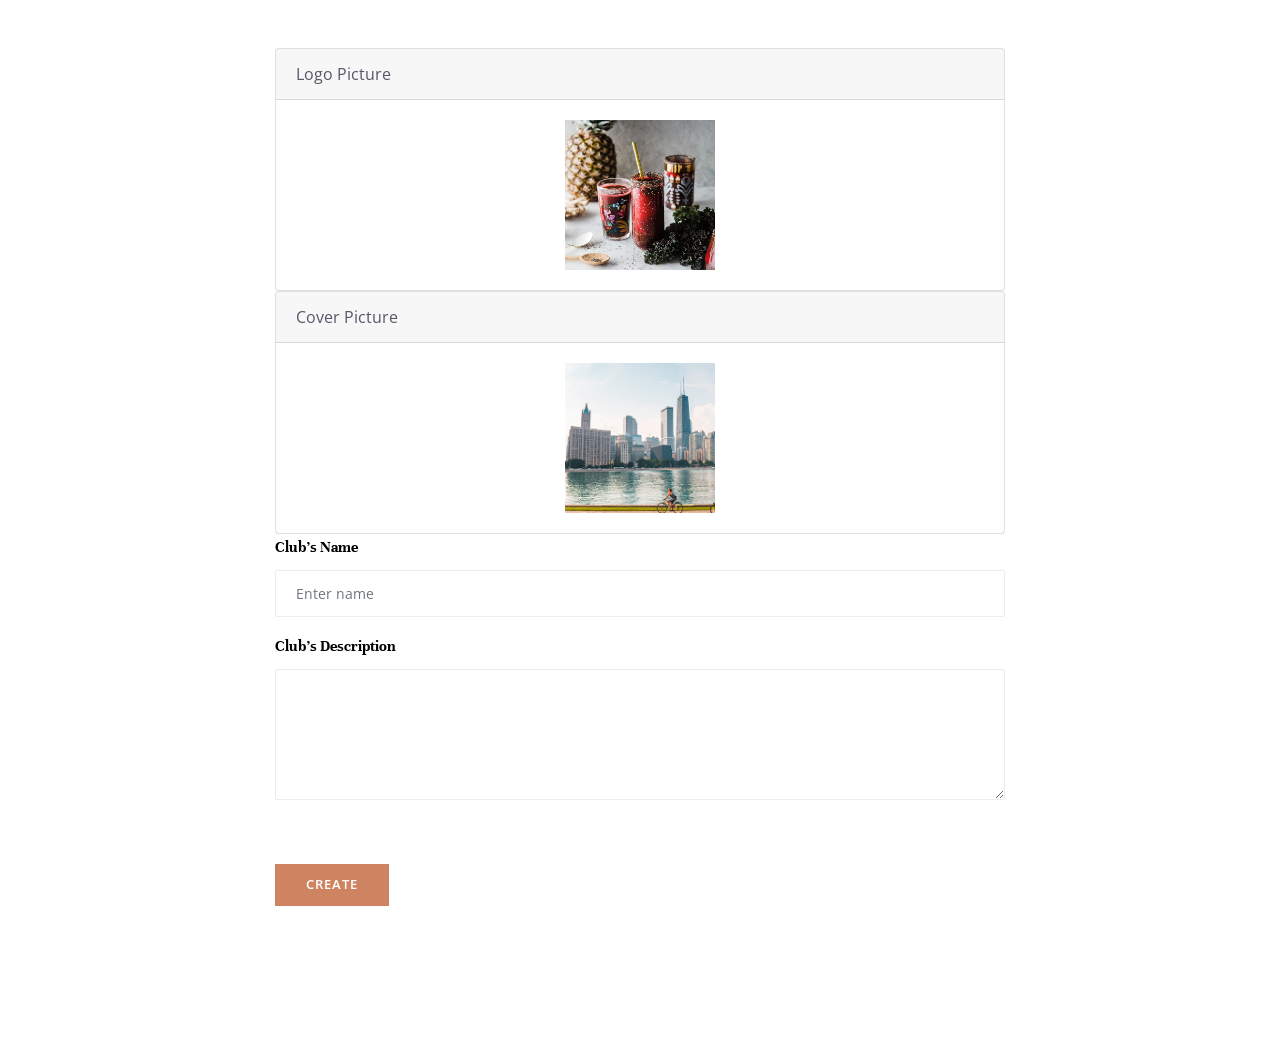
<file: PRN222-ClubManagementProject-Admin/Resources/revolve-clip/DetailClubRequest.html>
<html lang="en">

<head>
    <meta charset="utf-8">
    <title>Revolve - Personal Magazine blog Template</title>
    <meta http-equiv="X-UA-Compatible" content="IE=edge">
    <meta name="viewport" content="width=device-width, initial-scale=1, shrink-to-fit=no">

    <!-- theme meta -->
    <meta name="theme-name" content="revolve" />

    <!--Favicon-->
    <link rel="shortcut icon" href="images/favicon.ico" type="image/x-icon">

    <!-- THEME CSS
        ================================================== -->
    <!-- Bootstrap -->
    <link rel="stylesheet" href="plugins/bootstrap/css/bootstrap.min.css">

    <!-- Themify -->
    <link rel="stylesheet" href="plugins/themify/css/themify-icons.css">
    <link rel="stylesheet" href="plugins/slick-carousel/slick-theme.css">
    <link rel="stylesheet" href="plugins/slick-carousel/slick.css">
    <!-- Slick Carousel -->
    <link rel="stylesheet" href="plugins/owl-carousel/owl.carousel.min.css">
    <link rel="stylesheet" href="plugins/owl-carousel/owl.theme.default.min.css">
    <link rel="stylesheet" href="plugins/magnific-popup/magnific-popup.css">
    <!-- manin stylesheet -->
    <link rel="stylesheet" href="css/style.css">
    <!-- Icon stylesheet -->
    <link rel="stylesheet" href="plugins/Icon/font-awesome-4.7.0/css/font-awesome.min.css">
    <link rel="stylesheet" href="plugins/Icon/iconic/css/material-design-iconic-font.min.css">
</head>

<body>
    <section class="pt-5 padding-bottom">
        <div class="container">
            <div class="row">
                <div class="col-lg-12 col-md-12 col-sm-12 col-xs-12">

                    <div class="row justify-content-center">
                        <div class="col-lg-8">

                            <form id="contact-form" class="contact-form" action="create_club" method="post">
                                <div class="card mb-4 mb-xl-0">
                                    <div class="card-header">Logo Picture</div>
                                    <div class="card-body text-center">
                                        <!-- Profile picture display -->
                                        <img src="images/slider/slider1.jpg" alt="Default Profile Picture"
                                            id="LogoPictureId" style="width:150px; height:150px;">
                                    </div>
                                </div>

                                <div class="card mb-4 mb-xl-0">
                                    <div class="card-header">Cover Picture</div>
                                    <div class="card-body text-center">
                                        <!-- Profile picture display -->
                                        <img src="images/news/f1.jpg" alt="Default Profile Picture"
                                            id="CoverPictureId" style="width:150px; height:150px;">
                                    </div>
                                </div>
                                <div class="row">
                                    <div class="col-md-12">

                                        <div class="form-group">
                                            <label class="lg-form" for="name">Club's Name</label>
                                            <input class="form-control form-control-name" name="name" type="text" required
                                                placeholder="Enter name">
                                        </div>

                                        <div class="form-group">
                                            <label class="lg-form" for="pass">Club's Description</label>

                                            <textarea class="form-control form-control-message" name="description" id="message"
                                                rows="5" required></textarea>
                                        </div>
                                        <button class="btn btn-primary solid blank mt-5" type="submit">Create</button>
                                    </div>
                                </div>
                            </form>
                        <div>    
                    </div>
                </div>
            </div>
        </div>
        </div>
    </section>
</body>

</html>
<script>
    function fileSelected() {
        const fileInput = document.getElementById('fileImage');
    }

    // Preview the selected image
    function previewLogoImage() {
        const fileInput = document.getElementById('fileLogoImage');
        const profilePicture = document.getElementById('LogoPictureId');

        // Check if a file is selected
        if (fileInput.files && fileInput.files[0]) {
            const reader = new FileReader();

            reader.onload = function (e) {
                // Update the profile picture preview
                profilePicture.src = e.target.result;
            };

            // Read the file as a data URL (base64)
            reader.readAsDataURL(fileInput.files[0]);
        }
    }

    function previewCoverImage() {
        const fileInput = document.getElementById('fileCoverImage');
        const profilePicture = document.getElementById('CoverPictureId');

        // Check if a file is selected
        if (fileInput.files && fileInput.files[0]) {
            const reader = new FileReader();

            reader.onload = function (e) {
                // Update the profile picture preview
                profilePicture.src = e.target.result;
            };

            // Read the file as a data URL (base64)
            reader.readAsDataURL(fileInput.files[0]);
        }
    }
</script>
</file>
<file: PRN222-ClubManagementProject-Admin/Resources/revolve-clip/plugins/themify/css/themify-icons.css>
@font-face {
	font-family: 'themify';
	src:url('../fonts/themify.eot');
	src:url('../fonts/themify.eot?#iefix') format('embedded-opentype'),
		url('../fonts/themify.woff') format('woff'),
		url('../fonts/themify.ttf') format('truetype'),
		url('../fonts/themify.svg') format('svg');
	font-weight: normal;
	font-style: normal;
}

[class^="ti-"], [class*=" ti-"] {
	font-family: 'themify';
	speak: none;
	font-style: normal;
	font-weight: normal;
	font-variant: normal;
	text-transform: none;
	line-height: 1;

	/* Better Font Rendering =========== */
	-webkit-font-smoothing: antialiased;
	-moz-osx-font-smoothing: grayscale;
}

.ti-wand:before {
	content: "\e600";
}
.ti-volume:before {
	content: "\e601";
}
.ti-user:before {
	content: "\e602";
}
.ti-unlock:before {
	content: "\e603";
}
.ti-unlink:before {
	content: "\e604";
}
.ti-trash:before {
	content: "\e605";
}
.ti-thought:before {
	content: "\e606";
}
.ti-target:before {
	content: "\e607";
}
.ti-tag:before {
	content: "\e608";
}
.ti-tablet:before {
	content: "\e609";
}
.ti-star:before {
	content: "\e60a";
}
.ti-spray:before {
	content: "\e60b";
}
.ti-signal:before {
	content: "\e60c";
}
.ti-shopping-cart:before {
	content: "\e60d";
}
.ti-shopping-cart-full:before {
	content: "\e60e";
}
.ti-settings:before {
	content: "\e60f";
}
.ti-search:before {
	content: "\e610";
}
.ti-zoom-in:before {
	content: "\e611";
}
.ti-zoom-out:before {
	content: "\e612";
}
.ti-cut:before {
	content: "\e613";
}
.ti-ruler:before {
	content: "\e614";
}
.ti-ruler-pencil:before {
	content: "\e615";
}
.ti-ruler-alt:before {
	content: "\e616";
}
.ti-bookmark:before {
	content: "\e617";
}
.ti-bookmark-alt:before {
	content: "\e618";
}
.ti-reload:before {
	content: "\e619";
}
.ti-plus:before {
	content: "\e61a";
}
.ti-pin:before {
	content: "\e61b";
}
.ti-pencil:before {
	content: "\e61c";
}
.ti-pencil-alt:before {
	content: "\e61d";
}
.ti-paint-roller:before {
	content: "\e61e";
}
.ti-paint-bucket:before {
	content: "\e61f";
}
.ti-na:before {
	content: "\e620";
}
.ti-mobile:before {
	content: "\e621";
}
.ti-minus:before {
	content: "\e622";
}
.ti-medall:before {
	content: "\e623";
}
.ti-medall-alt:before {
	content: "\e624";
}
.ti-marker:before {
	content: "\e625";
}
.ti-marker-alt:before {
	content: "\e626";
}
.ti-arrow-up:before {
	content: "\e627";
}
.ti-arrow-right:before {
	content: "\e628";
}
.ti-arrow-left:before {
	content: "\e629";
}
.ti-arrow-down:before {
	content: "\e62a";
}
.ti-lock:before {
	content: "\e62b";
}
.ti-location-arrow:before {
	content: "\e62c";
}
.ti-link:before {
	content: "\e62d";
}
.ti-layout:before {
	content: "\e62e";
}
.ti-layers:before {
	content: "\e62f";
}
.ti-layers-alt:before {
	content: "\e630";
}
.ti-key:before {
	content: "\e631";
}
.ti-import:before {
	content: "\e632";
}
.ti-image:before {
	content: "\e633";
}
.ti-heart:before {
	content: "\e634";
}
.ti-heart-broken:before {
	content: "\e635";
}
.ti-hand-stop:before {
	content: "\e636";
}
.ti-hand-open:before {
	content: "\e637";
}
.ti-hand-drag:before {
	content: "\e638";
}
.ti-folder:before {
	content: "\e639";
}
.ti-flag:before {
	content: "\e63a";
}
.ti-flag-alt:before {
	content: "\e63b";
}
.ti-flag-alt-2:before {
	content: "\e63c";
}
.ti-eye:before {
	content: "\e63d";
}
.ti-export:before {
	content: "\e63e";
}
.ti-exchange-vertical:before {
	content: "\e63f";
}
.ti-desktop:before {
	content: "\e640";
}
.ti-cup:before {
	content: "\e641";
}
.ti-crown:before {
	content: "\e642";
}
.ti-comments:before {
	content: "\e643";
}
.ti-comment:before {
	content: "\e644";
}
.ti-comment-alt:before {
	content: "\e645";
}
.ti-close:before {
	content: "\e646";
}
.ti-clip:before {
	content: "\e647";
}
.ti-angle-up:before {
	content: "\e648";
}
.ti-angle-right:before {
	content: "\e649";
}
.ti-angle-left:before {
	content: "\e64a";
}
.ti-angle-down:before {
	content: "\e64b";
}
.ti-check:before {
	content: "\e64c";
}
.ti-check-box:before {
	content: "\e64d";
}
.ti-camera:before {
	content: "\e64e";
}
.ti-announcement:before {
	content: "\e64f";
}
.ti-brush:before {
	content: "\e650";
}
.ti-briefcase:before {
	content: "\e651";
}
.ti-bolt:before {
	content: "\e652";
}
.ti-bolt-alt:before {
	content: "\e653";
}
.ti-blackboard:before {
	content: "\e654";
}
.ti-bag:before {
	content: "\e655";
}
.ti-move:before {
	content: "\e656";
}
.ti-arrows-vertical:before {
	content: "\e657";
}
.ti-arrows-horizontal:before {
	content: "\e658";
}
.ti-fullscreen:before {
	content: "\e659";
}
.ti-arrow-top-right:before {
	content: "\e65a";
}
.ti-arrow-top-left:before {
	content: "\e65b";
}
.ti-arrow-circle-up:before {
	content: "\e65c";
}
.ti-arrow-circle-right:before {
	content: "\e65d";
}
.ti-arrow-circle-left:before {
	content: "\e65e";
}
.ti-arrow-circle-down:before {
	content: "\e65f";
}
.ti-angle-double-up:before {
	content: "\e660";
}
.ti-angle-double-right:before {
	content: "\e661";
}
.ti-angle-double-left:before {
	content: "\e662";
}
.ti-angle-double-down:before {
	content: "\e663";
}
.ti-zip:before {
	content: "\e664";
}
.ti-world:before {
	content: "\e665";
}
.ti-wheelchair:before {
	content: "\e666";
}
.ti-view-list:before {
	content: "\e667";
}
.ti-view-list-alt:before {
	content: "\e668";
}
.ti-view-grid:before {
	content: "\e669";
}
.ti-uppercase:before {
	content: "\e66a";
}
.ti-upload:before {
	content: "\e66b";
}
.ti-underline:before {
	content: "\e66c";
}
.ti-truck:before {
	content: "\e66d";
}
.ti-timer:before {
	content: "\e66e";
}
.ti-ticket:before {
	content: "\e66f";
}
.ti-thumb-up:before {
	content: "\e670";
}
.ti-thumb-down:before {
	content: "\e671";
}
.ti-text:before {
	content: "\e672";
}
.ti-stats-up:before {
	content: "\e673";
}
.ti-stats-down:before {
	content: "\e674";
}
.ti-split-v:before {
	content: "\e675";
}
.ti-split-h:before {
	content: "\e676";
}
.ti-smallcap:before {
	content: "\e677";
}
.ti-shine:before {
	content: "\e678";
}
.ti-shift-right:before {
	content: "\e679";
}
.ti-shift-left:before {
	content: "\e67a";
}
.ti-shield:before {
	content: "\e67b";
}
.ti-notepad:before {
	content: "\e67c";
}
.ti-server:before {
	content: "\e67d";
}
.ti-quote-right:before {
	content: "\e67e";
}
.ti-quote-left:before {
	content: "\e67f";
}
.ti-pulse:before {
	content: "\e680";
}
.ti-printer:before {
	content: "\e681";
}
.ti-power-off:before {
	content: "\e682";
}
.ti-plug:before {
	content: "\e683";
}
.ti-pie-chart:before {
	content: "\e684";
}
.ti-paragraph:before {
	content: "\e685";
}
.ti-panel:before {
	content: "\e686";
}
.ti-package:before {
	content: "\e687";
}
.ti-music:before {
	content: "\e688";
}
.ti-music-alt:before {
	content: "\e689";
}
.ti-mouse:before {
	content: "\e68a";
}
.ti-mouse-alt:before {
	content: "\e68b";
}
.ti-money:before {
	content: "\e68c";
}
.ti-microphone:before {
	content: "\e68d";
}
.ti-menu:before {
	content: "\e68e";
}
.ti-menu-alt:before {
	content: "\e68f";
}
.ti-map:before {
	content: "\e690";
}
.ti-map-alt:before {
	content: "\e691";
}
.ti-loop:before {
	content: "\e692";
}
.ti-location-pin:before {
	content: "\e693";
}
.ti-list:before {
	content: "\e694";
}
.ti-light-bulb:before {
	content: "\e695";
}
.ti-Italic:before {
	content: "\e696";
}
.ti-info:before {
	content: "\e697";
}
.ti-infinite:before {
	content: "\e698";
}
.ti-id-badge:before {
	content: "\e699";
}
.ti-hummer:before {
	content: "\e69a";
}
.ti-home:before {
	content: "\e69b";
}
.ti-help:before {
	content: "\e69c";
}
.ti-headphone:before {
	content: "\e69d";
}
.ti-harddrives:before {
	content: "\e69e";
}
.ti-harddrive:before {
	content: "\e69f";
}
.ti-gift:before {
	content: "\e6a0";
}
.ti-game:before {
	content: "\e6a1";
}
.ti-filter:before {
	content: "\e6a2";
}
.ti-files:before {
	content: "\e6a3";
}
.ti-file:before {
	content: "\e6a4";
}
.ti-eraser:before {
	content: "\e6a5";
}
.ti-envelope:before {
	content: "\e6a6";
}
.ti-download:before {
	content: "\e6a7";
}
.ti-direction:before {
	content: "\e6a8";
}
.ti-direction-alt:before {
	content: "\e6a9";
}
.ti-dashboard:before {
	content: "\e6aa";
}
.ti-control-stop:before {
	content: "\e6ab";
}
.ti-control-shuffle:before {
	content: "\e6ac";
}
.ti-control-play:before {
	content: "\e6ad";
}
.ti-control-pause:before {
	content: "\e6ae";
}
.ti-control-forward:before {
	content: "\e6af";
}
.ti-control-backward:before {
	content: "\e6b0";
}
.ti-cloud:before {
	content: "\e6b1";
}
.ti-cloud-up:before {
	content: "\e6b2";
}
.ti-cloud-down:before {
	content: "\e6b3";
}
.ti-clipboard:before {
	content: "\e6b4";
}
.ti-car:before {
	content: "\e6b5";
}
.ti-calendar:before {
	content: "\e6b6";
}
.ti-book:before {
	content: "\e6b7";
}
.ti-bell:before {
	content: "\e6b8";
}
.ti-basketball:before {
	content: "\e6b9";
}
.ti-bar-chart:before {
	content: "\e6ba";
}
.ti-bar-chart-alt:before {
	content: "\e6bb";
}
.ti-back-right:before {
	content: "\e6bc";
}
.ti-back-left:before {
	content: "\e6bd";
}
.ti-arrows-corner:before {
	content: "\e6be";
}
.ti-archive:before {
	content: "\e6bf";
}
.ti-anchor:before {
	content: "\e6c0";
}
.ti-align-right:before {
	content: "\e6c1";
}
.ti-align-left:before {
	content: "\e6c2";
}
.ti-align-justify:before {
	content: "\e6c3";
}
.ti-align-center:before {
	content: "\e6c4";
}
.ti-alert:before {
	content: "\e6c5";
}
.ti-alarm-clock:before {
	content: "\e6c6";
}
.ti-agenda:before {
	content: "\e6c7";
}
.ti-write:before {
	content: "\e6c8";
}
.ti-window:before {
	content: "\e6c9";
}
.ti-widgetized:before {
	content: "\e6ca";
}
.ti-widget:before {
	content: "\e6cb";
}
.ti-widget-alt:before {
	content: "\e6cc";
}
.ti-wallet:before {
	content: "\e6cd";
}
.ti-video-clapper:before {
	content: "\e6ce";
}
.ti-video-camera:before {
	content: "\e6cf";
}
.ti-vector:before {
	content: "\e6d0";
}
.ti-themify-logo:before {
	content: "\e6d1";
}
.ti-themify-favicon:before {
	content: "\e6d2";
}
.ti-themify-favicon-alt:before {
	content: "\e6d3";
}
.ti-support:before {
	content: "\e6d4";
}
.ti-stamp:before {
	content: "\e6d5";
}
.ti-split-v-alt:before {
	content: "\e6d6";
}
.ti-slice:before {
	content: "\e6d7";
}
.ti-shortcode:before {
	content: "\e6d8";
}
.ti-shift-right-alt:before {
	content: "\e6d9";
}
.ti-shift-left-alt:before {
	content: "\e6da";
}
.ti-ruler-alt-2:before {
	content: "\e6db";
}
.ti-receipt:before {
	content: "\e6dc";
}
.ti-pin2:before {
	content: "\e6dd";
}
.ti-pin-alt:before {
	content: "\e6de";
}
.ti-pencil-alt2:before {
	content: "\e6df";
}
.ti-palette:before {
	content: "\e6e0";
}
.ti-more:before {
	content: "\e6e1";
}
.ti-more-alt:before {
	content: "\e6e2";
}
.ti-microphone-alt:before {
	content: "\e6e3";
}
.ti-magnet:before {
	content: "\e6e4";
}
.ti-line-double:before {
	content: "\e6e5";
}
.ti-line-dotted:before {
	content: "\e6e6";
}
.ti-line-dashed:before {
	content: "\e6e7";
}
.ti-layout-width-full:before {
	content: "\e6e8";
}
.ti-layout-width-default:before {
	content: "\e6e9";
}
.ti-layout-width-default-alt:before {
	content: "\e6ea";
}
.ti-layout-tab:before {
	content: "\e6eb";
}
.ti-layout-tab-window:before {
	content: "\e6ec";
}
.ti-layout-tab-v:before {
	content: "\e6ed";
}
.ti-layout-tab-min:before {
	content: "\e6ee";
}
.ti-layout-slider:before {
	content: "\e6ef";
}
.ti-layout-slider-alt:before {
	content: "\e6f0";
}
.ti-layout-sidebar-right:before {
	content: "\e6f1";
}
.ti-layout-sidebar-none:before {
	content: "\e6f2";
}
.ti-layout-sidebar-left:before {
	content: "\e6f3";
}
.ti-layout-placeholder:before {
	content: "\e6f4";
}
.ti-layout-menu:before {
	content: "\e6f5";
}
.ti-layout-menu-v:before {
	content: "\e6f6";
}
.ti-layout-menu-separated:before {
	content: "\e6f7";
}
.ti-layout-menu-full:before {
	content: "\e6f8";
}
.ti-layout-media-right-alt:before {
	content: "\e6f9";
}
.ti-layout-media-right:before {
	content: "\e6fa";
}
.ti-layout-media-overlay:before {
	content: "\e6fb";
}
.ti-layout-media-overlay-alt:before {
	content: "\e6fc";
}
.ti-layout-media-overlay-alt-2:before {
	content: "\e6fd";
}
.ti-layout-media-left-alt:before {
	content: "\e6fe";
}
.ti-layout-media-left:before {
	content: "\e6ff";
}
.ti-layout-media-center-alt:before {
	content: "\e700";
}
.ti-layout-media-center:before {
	content: "\e701";
}
.ti-layout-list-thumb:before {
	content: "\e702";
}
.ti-layout-list-thumb-alt:before {
	content: "\e703";
}
.ti-layout-list-post:before {
	content: "\e704";
}
.ti-layout-list-large-image:before {
	content: "\e705";
}
.ti-layout-line-solid:before {
	content: "\e706";
}
.ti-layout-grid4:before {
	content: "\e707";
}
.ti-layout-grid3:before {
	content: "\e708";
}
.ti-layout-grid2:before {
	content: "\e709";
}
.ti-layout-grid2-thumb:before {
	content: "\e70a";
}
.ti-layout-cta-right:before {
	content: "\e70b";
}
.ti-layout-cta-left:before {
	content: "\e70c";
}
.ti-layout-cta-center:before {
	content: "\e70d";
}
.ti-layout-cta-btn-right:before {
	content: "\e70e";
}
.ti-layout-cta-btn-left:before {
	content: "\e70f";
}
.ti-layout-column4:before {
	content: "\e710";
}
.ti-layout-column3:before {
	content: "\e711";
}
.ti-layout-column2:before {
	content: "\e712";
}
.ti-layout-accordion-separated:before {
	content: "\e713";
}
.ti-layout-accordion-merged:before {
	content: "\e714";
}
.ti-layout-accordion-list:before {
	content: "\e715";
}
.ti-ink-pen:before {
	content: "\e716";
}
.ti-info-alt:before {
	content: "\e717";
}
.ti-help-alt:before {
	content: "\e718";
}
.ti-headphone-alt:before {
	content: "\e719";
}
.ti-hand-point-up:before {
	content: "\e71a";
}
.ti-hand-point-right:before {
	content: "\e71b";
}
.ti-hand-point-left:before {
	content: "\e71c";
}
.ti-hand-point-down:before {
	content: "\e71d";
}
.ti-gallery:before {
	content: "\e71e";
}
.ti-face-smile:before {
	content: "\e71f";
}
.ti-face-sad:before {
	content: "\e720";
}
.ti-credit-card:before {
	content: "\e721";
}
.ti-control-skip-forward:before {
	content: "\e722";
}
.ti-control-skip-backward:before {
	content: "\e723";
}
.ti-control-record:before {
	content: "\e724";
}
.ti-control-eject:before {
	content: "\e725";
}
.ti-comments-smiley:before {
	content: "\e726";
}
.ti-brush-alt:before {
	content: "\e727";
}
.ti-youtube:before {
	content: "\e728";
}
.ti-vimeo:before {
	content: "\e729";
}
.ti-twitter:before {
	content: "\e72a";
}
.ti-time:before {
	content: "\e72b";
}
.ti-tumblr:before {
	content: "\e72c";
}
.ti-skype:before {
	content: "\e72d";
}
.ti-share:before {
	content: "\e72e";
}
.ti-share-alt:before {
	content: "\e72f";
}
.ti-rocket:before {
	content: "\e730";
}
.ti-pinterest:before {
	content: "\e731";
}
.ti-new-window:before {
	content: "\e732";
}
.ti-microsoft:before {
	content: "\e733";
}
.ti-list-ol:before {
	content: "\e734";
}
.ti-linkedin:before {
	content: "\e735";
}
.ti-layout-sidebar-2:before {
	content: "\e736";
}
.ti-layout-grid4-alt:before {
	content: "\e737";
}
.ti-layout-grid3-alt:before {
	content: "\e738";
}
.ti-layout-grid2-alt:before {
	content: "\e739";
}
.ti-layout-column4-alt:before {
	content: "\e73a";
}
.ti-layout-column3-alt:before {
	content: "\e73b";
}
.ti-layout-column2-alt:before {
	content: "\e73c";
}
.ti-instagram:before {
	content: "\e73d";
}
.ti-google:before {
	content: "\e73e";
}
.ti-github:before {
	content: "\e73f";
}
.ti-flickr:before {
	content: "\e740";
}
.ti-facebook:before {
	content: "\e741";
}
.ti-dropbox:before {
	content: "\e742";
}
.ti-dribbble:before {
	content: "\e743";
}
.ti-apple:before {
	content: "\e744";
}
.ti-android:before {
	content: "\e745";
}
.ti-save:before {
	content: "\e746";
}
.ti-save-alt:before {
	content: "\e747";
}
.ti-yahoo:before {
	content: "\e748";
}
.ti-wordpress:before {
	content: "\e749";
}
.ti-vimeo-alt:before {
	content: "\e74a";
}
.ti-twitter-alt:before {
	content: "\e74b";
}
.ti-tumblr-alt:before {
	content: "\e74c";
}
.ti-trello:before {
	content: "\e74d";
}
.ti-stack-overflow:before {
	content: "\e74e";
}
.ti-soundcloud:before {
	content: "\e74f";
}
.ti-sharethis:before {
	content: "\e750";
}
.ti-sharethis-alt:before {
	content: "\e751";
}
.ti-reddit:before {
	content: "\e752";
}
.ti-pinterest-alt:before {
	content: "\e753";
}
.ti-microsoft-alt:before {
	content: "\e754";
}
.ti-linux:before {
	content: "\e755";
}
.ti-jsfiddle:before {
	content: "\e756";
}
.ti-joomla:before {
	content: "\e757";
}
.ti-html5:before {
	content: "\e758";
}
.ti-flickr-alt:before {
	content: "\e759";
}
.ti-email:before {
	content: "\e75a";
}
.ti-drupal:before {
	content: "\e75b";
}
.ti-dropbox-alt:before {
	content: "\e75c";
}
.ti-css3:before {
	content: "\e75d";
}
.ti-rss:before {
	content: "\e75e";
}
.ti-rss-alt:before {
	content: "\e75f";
}
</file>
<file: PRN222-ClubManagementProject-Admin/Resources/revolve-clip/css/style.css>
/**
 * WEBSITE: https://themefisher.com
 * TWITTER: https://twitter.com/themefisher
 * FACEBOOK: https://www.facebook.com/themefisher
 * GITHUB: https://github.com/themefisher/
 */

/*
Author       : Revolve
Template Name: Minimal Blog Template
Author URI : https://themefisher.com/
Description: Revolve,blog,minimal,multipage,contact 
Version      : 1.0
*/
/*------------------------------------------------------------------
[TABLE OF CONTENTS]

1. BASE

  1.1. Typography
  1.2. Common Styles

2. HEADER

  2.1. Navigation
  2.2. Site Search
  2.3. Top Navigation

3. TRANDING NEWS

4. POST STYLES

  4.1. Post Title
  4.2. Post Meta
  4.3. Post Overlay
  4.4. Post Block
  4.5. Post List
  4.6. Post Slider
  4.7. Side Post Slider
  4.8. Pagination

5. POST SINGLE STYLES

  5.1. Single Post Title
  5.2. Feature Image
  5.3. Post Ads
  5.4. Post Tag
  5.5. Post Share Widget
  5.6. Post Navigation
  5.7. Author Box
  5.8. Comment Styles

6. FEATURE POST STYLES

7. POST CATEGORY STYLES

8. SIDEBAR

  8.1. Social Pages
  8.2. Sidebar Widget Common Styles
  8.3. Sidebar Nav
  8.4. Newsletter
  8.5. Tags
  8.6. Review Post 
  8.7. Top Authors

9. VIDEO GALLERY

10. CONTACT

11. FOOTER

12. RESPONSIVE STYLES

-------------------------------------------------------------------*/
/*=== MEDIA QUERY ===*/
/* 1.1. Typography
================================================== */
@import url("https://fonts.googleapis.com/css?family=Montserrat:300,400,700|Lato:400,600,700");
@import url("https://fonts.googleapis.com/css?family=Lora:400,700|Open+Sans|Unna:400,700&display=swap");

body,
p {
  font-family: "Open Sans", sans-serif;
  line-height: 26px;
  font-size: 16px;
  text-rendering: optimizeLegibility;
  color: #666;
  font-weight: 400;
}

html {
  overflow-x: hidden;
  width: 100%;
  height: 100%;
}

h1,
.h1,
h2,
.h2,
h3,
.h3,
h4,
.h4,
h5,
.h5,
h6,
.h6 {
  color: #1c1c1c;
  font-weight: 600;
  font-family: "Unna", serif;
}

h1,
.h1 {
  font-size: 38px;
  line-height: 48px;
}

h2,
.h2 {
  font-size: 32px;
  line-height: 36px;
  font-weight: 700;
}

h3,
.h3 {
  font-size: 24px;
  font-weight: 700;
}

h4,
.h4 {
  font-size: 20px;
  line-height: 28px;
}

h5,
.h5 {
  font-size: 16px;
  line-height: 26px;
}

h6,
.h6 {
  font-size: 14px;
  line-height: 22px;
}

.font-extra {
  font-family: "Lora", serif;
}

/* 1.2. Common styles
================================================== */
body {
  background: #fff;
  color: #575769;
}

html,
body {
  height: 100%;
}

a {
  transition: all 0.3s ease-in-out;
  color: #000;
}

a:link,
a:visited {
  text-decoration: none;
}

a:hover {
  color: #ce8460;
}

a.read-more {
  margin-top: 10px;
  display: inline-block;
  color: #ce8460;
  text-transform: uppercase;
  font-size: 15px;
  font-weight: 600;
  letter-spacing: 2px;
}

a.read-more:hover {
  color: #000;
}

.section-padding {
  padding: 70px 0;
  position: relative;
}

.section-sm {
  padding: 30px 0;
}

a:focus {
  outline: 0;
}

/* Input form */
.form-control {
  box-shadow: none;
  border: 1px solid transparent;
  padding: 12px 20px;
  background: #f0f1f4;
  font-size: 14px;
  border-radius: 2px;
}

.form-control:focus {
  box-shadow: none;
  border: 1px solid #ce8460;
}

blockquote {
  position: relative;
  padding: 0px 50px 30px 40px;
  margin: 50px 0 40px;
  font-size: 20px;
  line-height: 34px;
  font-family: "Lora", serif;
  font-weight: 400;
  font-style: italic;
  text-align: center;
}

/* Button */
.btn {
  border-radius: 0px;
  padding: 10px 30px;
  font-weight: 600;
  text-transform: uppercase;
  color: #fff;
  transition: 350ms;
  letter-spacing: 1px;
  font-size: 13px;
  border: 1px solid transparent;
}

.btn-primary {
  background: #ce8460;
}

.btn-primary:hover {
  background: #000;
  color: #fff;
  border-color: #000;
}

.btn-dark {
  background: #292931;
}

.btn-dark:hover,
.btn-white.btn-primary:hover {
  background: #272d33;
  color: #fff;
}

.btn-grey {
  background: #ce8460;
  border-color: #ce8460;
  color: #fff;
}

.btn-grey:hover {
  background: transparent;
  border-color: #ce8460;
  color: #000;
}

.slick-slide {
  outline: 0;
}

.letter-spacing {
  letter-spacing: 3px;
}

.font-sm {
  font-size: 12px !important;
}

.text-color {
  color: #ce8460;
}

.bg-grey {
  background: #f8efea;
}

.gray-bg {
  background: #f5f5f5;
}

.padding-bottom {
  padding-bottom: 120px;
}

.padding-top {
  padding-top: 120px;
}

.navigation .menu {
  padding: 0px;
}

.navigation .menu li {
  text-align: left;
  padding: 0px 10px;
}

.navigation .menu li a {
  color: #000;
  display: inline-block;
  line-height: 26px;
  letter-spacing: 1px;
}

.navigation .menu .dropdown-toggle::after {
  display: none;
}

.navigation .menu .dropdown {
  position: relative;
}

.navigation .menu .dropdown-menu {
  margin-left: 0px;
  transition: all 500ms cubic-bezier(0.43, 0.26, 0.11, 0.99);
  -webkit-transition: all 500ms cubic-bezier(0.43, 0.26, 0.11, 0.99);
  -o-transition: all 500ms cubic-bezier(0.43, 0.26, 0.11, 0.99);
  -ms-transition: all 500ms cubic-bezier(0.43, 0.26, 0.11, 0.99);
  width: 250px;
  height: auto;
  padding: 0px;
  border-radius: 0px;
  opacity: 0;
  visibility: hidden;
  overflow: hidden;
  border: 2px solid rgba(0, 0, 0, 0.03);
  color: #fff;
  background-color: #000;
  transform: translateY(0px);
}

.navigation .menu .dropdown-menu a {
  font-weight: 400;
  color: #fff;
  background: #000;
  padding: 15px;
  min-width: 210px;
  line-height: 20px;
  text-transform: uppercase;
  font-size: 12px;
  letter-spacing: 1px;
  padding: 12px 20px;
}

.navigation .menu .dropdown-menu a:hover {
  background: #111;
  color: #fff;
  padding-left: 20px;
}

.navigation .menu .dropdown:hover .dropdown-menu {
  visibility: visible;
  opacity: 1;
  display: block;
  transform: translateY(-10px);
}

.dropdown-toggle::after {
  display: none;
}

.navbar-nav .nav-link {
  transition: all 500ms ease;
  -moz-transition: all 500ms ease;
  -webkit-transition: all 500ms ease;
  -ms-transition: all 500ms ease;
  -o-transition: all 500ms ease;
  font-family: "Open Sans", sans-serif;
  text-transform: uppercase;
  font-size: 14px;
  font-weight: 600;
  padding: 25px 0px;
}

.navbar-nav .nav-link:hover {
  color: #ce8460 !important;
}

.header-socials a {
  font-size: 12px;
  padding: 0px 5px;
}

.bg-dark {
  background: #111111 !important;
}

.navigation-dark .navigation .navbar-nav .nav-link {
  color: #fff;
  font-weight: 400;
  font-size: 14px;
}

.navigation-dark .header-socials-2 a {
  color: rgba(255, 255, 255, 0.7);
}

.navigation.menu-white .navbar-nav .nav-link {
  color: #fff;
}

.header-socials-2 a {
  padding: 0px 5px;
  font-size: 14px;
  color: rgba(0, 0, 0, 0.7);
}

.search a {
  color: #000;
  font-size: 14px;
  color: rgba(0, 0, 0, 0.7);
}

/*-------------------------------
overlay search
-------------------------------*/
.search-wrap {
  position: relative;
  z-index: 1200;
  display: inline-block;
  float: right;
  top: 20px;
  right: 16px;
}

.toggle-wrap {
  position: relative;
}

.search_toggle {
  cursor: pointer;
}

.toggle-wrap.active {
  position: relative;
  top: 0%;
  right: 0%;
  cursor: pointer;
  z-index: 10000;
  transition: opacity 0.25s ease;
}

.toggle-wrap.active img {
  display: none;
}

.toggle-wrap img.search-close {
  display: none;
}

.toggle-wrap.active img.search-close {
  display: block;
}

.overlay {
  position: fixed;
  background: #1f1f1f;
  top: 0;
  left: 0;
  width: 100%;
  height: 0%;
  opacity: 0;
  visibility: hidden;
  transition: opacity 0.35s, visibility 0.35s, height 0.4s;
  overflow: hidden;
}

.overlay.open {
  opacity: 1;
  visibility: visible;
  height: 100%;
}

.overlay.open .col-md-3 {
  opacity: 1;
  transform: translateY(-100px);
  transition: transform 0.5s, opacity 0.5s;
}

.overlay.open .col-md-3:first-child {
  transition-delay: 0.4s;
}

.overlay.open .col-md-3:nth-child(2) {
  transition-delay: 0.45s;
}

.overlay.open .col-md-3:nth-child(3) {
  transition-delay: 0.5s;
}

.overlay.open .col-md-3:nth-child(4) {
  transition-delay: 0.55s;
}

.overlay .col-md-3 {
  opacity: 0;
  transform: translate3d(0, 0, 0);
}

.overlay .search-form {
  position: relative;
  height: 300px;
  padding-top: 120px;
  background: #222222;
}

.overlay .search-form input {
  background: transparent;
  border: none;
  font-size: 56px;
  height: 60px;
  color: #fff;
}

.overlay .search-form input:focus {
  box-shadow: none;
}

.overlay nav,
.overlay .search-blog-post {
  position: relative;
  height: 60%;
  top: 55%;
  transform: translateY(-50%);
  font-size: 1.5rem;
}

.overlay .search-blog-post .post-header h3 {
  font-size: 16px;
  line-height: 26px;
}

.overlay .search-blog-post .post-header h3 a {
  color: #fff;
}

.overlay .search-blog-post .post-header h3 a:hover {
  color: #cba866;
}

.overlay .search-blog-post .post-meta {
  font-size: 14px;
}

.search-blog-title {
  position: relative;
  top: 3.5rem;
}

@media (max-width: 1366px) {
  .toggle-wrap.active {
    right: 10%;
  }
}

@media (max-width: 1024px) {
  .overlay .search-form {
    height: 200px;
    padding-top: 70px;
  }

  .toggle-wrap.active {
    top: 8%;
  }
}

@media (max-width: 768px) {

  .overlay nav,
  .overlay .search-blog-post {
    top: 50%;
  }

  .toggle-wrap.active {
    top: 7%;
  }
}

@media (max-width: 767px) {

  .overlay nav,
  .overlay .search-blog-post,
  .search-blog-title {
    display: none;
  }

  .overlay .search-form {
    height: 100%;
    padding-top: 50%;
  }

  .toggle-wrap.active {
    top: 15%;
    right: -10px;
  }

  .overlay .search-form input {
    font-size: 24px;
  }

  .toggle-wrap.active img.search-close {
    width: 70%;
  }
}

.sidebar {
  position: relative;
  overflow: hidden;
  width: 100%;
  height: 100%;
}

.content {
  width: 85%;
  margin: 0 auto;
  padding-left: 170px;
}

.sidebar-sticky {
  position: fixed;
  left: 0px;
  top: 0px;
  background-color: #fff;
  padding-left: 30px;
  z-index: 99999;
  height: 100%;
  width: 14%;
  border-right: 2px solid #eee;
}

.main-menu a {
  color: #000;
  display: inline-block;
  line-height: 26px;
  text-transform: uppercase;
  font-size: 14px;
  font-weight: 700;
  padding-left: 0px;
  letter-spacing: 1px;
}

.main-menu .dropdown-menu {
  margin-left: 0px;
  transition: all 500ms cubic-bezier(0.43, 0.26, 0.11, 0.99);
  -webkit-transition: all 500ms cubic-bezier(0.43, 0.26, 0.11, 0.99);
  -o-transition: all 500ms cubic-bezier(0.43, 0.26, 0.11, 0.99);
  -ms-transition: all 500ms cubic-bezier(0.43, 0.26, 0.11, 0.99);
  width: 250px;
  height: auto;
  padding: 0px;
  border-radius: 0px;
  border: 2px solid rgba(0, 0, 0, 0.03);
  color: #fff;
  background-color: #000;
  transform: translateY(0px);
}

.main-menu .dropdown-menu a {
  font-weight: 400;
  color: #fff;
  background: #000;
  padding: 15px;
  min-width: 210px;
  line-height: 20px;
  text-transform: uppercase;
  font-size: 12px;
  letter-spacing: 1px;
  padding: 12px 20px;
}

.main-menu .dropdown-menu a:hover {
  background: #111;
  color: #fff;
  padding-left: 20px;
}

.main-menu {
  padding: 70px 0 150px;
}

.header-social-wrapper {
  position: absolute;
  bottom: 20px;
  display: inline-block;
  margin: 10px 0 0;
  z-index: 100;
}

.header-social-wrapper ul li a {
  font-size: 14px;
  padding: 0px 10px;
  width: 40px;
  height: 40px;
  margin-bottom: 5px;
  text-align: center;
  background: rgba(0, 0, 0, 0.05);
  display: inline-block;
  padding-top: 6px;
  color: rgba(0, 0, 0, 0.7);
}

.header-social-wrapper ul li a:hover {
  background: #ce8460;
  color: #fff;
}

.header-top {
  position: relative !important;
}

.navigation-dark .navbar-toggler span {
  color: #fff;
}

.navigation-2.navigation .nav-link {
  padding: 25px 8px;
}

.dark-header-socials {
  text-align: left;
}

.dark-header-socials a {
  color: #fff;
  padding: 0px 10px;
}

.dark-header-socials a:hover {
  color: #ce8460;
}

@media (max-width: 400px) {
  .header-left {
    text-align: right;
    position: absolute;
    right: 0;
    z-index: 10001;
    height: 50px;
    overflow: hidden;
    top: 13px;
  }

  .navigation .menu li {
    padding-left: 0px;
  }

  .dropdown-menu {
    display: none;
  }

  .dropdown:hover .dropdown-menu {
    visibility: visible;
    opacity: 1;
    display: block;
  }

  .navigation-2.navigation .nav-link {
    padding: 15px 8px;
  }

  .navbar-nav .nav-link {
    padding: 16px 0px;
  }

  .content {
    width: 100%;
    padding: 30px;
  }
}

@media (max-width: 575px) {
  .header-left {
    text-align: right;
    position: absolute;
    right: 20px;
    z-index: 10001;
    height: 50px;
    overflow: hidden;
    top: 13px;
  }

  .navigation .menu li {
    padding-left: 0px;
  }

  .dropdown-menu {
    display: none;
  }

  .dropdown:hover .dropdown-menu {
    visibility: visible;
    opacity: 1;
    display: block;
  }

  .navigation-2.navigation .nav-link {
    padding: 15px 8px;
  }

  .navbar-nav .nav-link {
    padding: 16px 0px;
  }

  .content {
    width: 100%;
    padding: 30px;
  }
}

@media (max-width: 767px) {
  .header-left {
    text-align: right;
    position: absolute;
    right: 20px;
    z-index: 10001;
    height: 50px;
    overflow: hidden;
    top: 13px;
  }

  .navigation .menu li {
    padding-left: 0px;
  }

  .dropdown-menu {
    display: none;
  }

  .dropdown:hover .dropdown-menu {
    visibility: visible;
    opacity: 1;
    display: block;
  }

  .navigation-2.navigation .nav-link {
    padding: 15px 8px;
  }

  .navbar-nav .nav-link {
    padding: 16px 0px;
  }

  .content {
    width: 100%;
    padding: 30px;
  }
}

@media (max-width: 991px) {
  .header-left {
    text-align: right;
    position: absolute;
    right: 20px;
    z-index: 10001;
    height: 50px;
    overflow: hidden;
    top: 13px;
  }

  .navigation .menu li {
    padding-left: 0px;
  }

  .dropdown-menu {
    display: none;
  }

  .dropdown:hover .dropdown-menu {
    visibility: visible;
    opacity: 1;
    display: block;
  }

  .navigation-2.navigation .nav-link {
    padding: 15px 8px;
  }

  .navbar-nav .nav-link {
    padding: 16px 0px;
  }

  .content {
    width: 100%;
    padding: 30px;
  }
}

.banner {
  position: relative;
  margin-bottom: 130px;
}

.banner-content {
  position: absolute;
  content: "";
  left: 0px;
  right: 0px;
  margin: 0 auto;
  width: 70%;
  bottom: -120px;
  background: #fff;
  padding: 50px 80px;
}

.slider-item {
  margin: 0px 10px;
}

.slider-item img {
  width: 100%;
}

.slider-item-content {
  position: relative;
}

.slider-post-content {
  position: absolute;
  bottom: 38px;
  padding: 20px;
  background: #fff;
  width: 90%;
  text-align: center;
  margin: 0 auto;
  left: 0px;
  right: 0px;
}

@media (max-width: 400px) {
  .banner-content {
    position: relative;
    width: 100%;
    padding: 50px 15px;
    bottom: 0px;
  }
}

@media (max-width: 575px) {
  .banner-content {
    position: relative;
    width: 100%;
    padding: 50px 15px;
    bottom: 0px;
  }
}

@media (max-width: 767px) {
  .banner-content {
    position: relative;
    width: 100%;
    padding: 50px 15px;
    bottom: 0px;
  }
}

.category-item {
  position: relative;
  transition: all 0.25s ease-in-out;
}

.category-item .content {
  position: absolute;
  content: "";
  left: 0px;
  right: 0px;
  background: #fff;
  padding: 25px 30px;
  bottom: -60px;
  text-align: center;
  width: 90%;
  margin: 0 auto;
  transition: all 0.25s ease-in-out;
}

.category-item .category-img {
  overflow: hidden;
  position: relative;
}

.category-item .category-img img {
  transition: all 0.25s ease-in-out;
}

.category-item .category-img:hover img {
  transform: translateY(-20px);
}

.post-list .cat-name {
  color: #ce8460;
}

.post-list .post-view {
  position: relative;
  padding-left: 10px;
  margin-left: 10px;
}

.post-list .post-view:before {
  position: absolute;
  content: "";
  left: -10px;
  top: 13px;
  width: 10px;
  height: 1px;
  background: #000;
}

.post-article {
  padding-left: 40px;
}

.label-date .day {
  font-weight: 700;
  display: block;
}

.label-date span.month {
  font-size: 11px;
  line-height: 1em;
}

.label-date span.day {
  font-size: 20px;
  line-height: 1em;
  font-weight: 700;
  margin-bottom: 7px;
}

.label-date span {
  display: block;
}

.label-date {
  width: 64px;
  border: 2px solid #eee;
  background-color: #fff;
  padding: 12px 5px;
  text-align: center;
  z-index: 9;
  position: absolute;
  margin-top: -80px;
}

.post-content-grid {
  padding: 20px;
}

.post-content-grid p {
  font-size: 14px;
  margin-top: 15px;
}

.subscribe-home .form-control {
  background: #fff;
}

.post-quote {
  padding: 60px 40px;
  position: relative;
  z-index: 1;
}

.post-quote:before {
  position: absolute;
  content: "";
  left: 0px;
  top: 0px;
  width: 100%;
  height: 100%;
  background: rgba(0, 0, 0, 0.8);
  z-index: -1;
}

.post-quote h3 {
  color: #fff;
}

.post-quote p {
  color: rgba(255, 255, 255, 0.7);
}

.post_gallery.owl-theme .owl-nav {
  position: absolute;
  top: 50%;
  width: 100%;
  margin-top: -15px;
}

.post_gallery.owl-theme .owl-nav .owl-prev {
  width: 35px;
  height: 53px;
  line-height: 15px;
  font-size: 20px;
  float: left;
  background: #ce8460;
  color: #fff;
}

.post_gallery.owl-theme .owl-nav .owl-next {
  float: right;
  background: #ce8460;
  color: #fff;
  width: 35px;
  height: 53px;
  line-height: 15px;
  font-size: 20px;
}

.play-btn {
  line-height: 45px;
  position: absolute;
  top: 33%;
  left: 0px;
  width: 120px;
  height: 120px;
  text-align: center;
  border-radius: 50%;
  right: 0px;
  margin: 0 auto;
  font-size: 37px;
  padding-top: 38px;
  background: #ce8460;
  color: #fff;
}

.play-btn:hover {
  background: #fff;
  color: #ce8460;
}

@media (max-width: 575px) {
  .category-item .content {
    position: relative;
    bottom: 0px;
  }

  .play-btn {
    width: 90px;
    height: 90px;
    font-size: 30px;
    padding-top: 24px;
  }
}

@media (max-width: 400px) {
  .category-item .content {
    position: relative;
    bottom: 0px;
  }

  .play-btn {
    width: 90px;
    height: 90px;
    font-size: 30px;
    padding-top: 24px;
  }
}

@media (max-width: 767px) {
  .category-item .content {
    position: relative;
    bottom: 0px;
  }
}

.sidebar-widget .widget-title {
  text-transform: uppercase;
  font-size: 16px;
  letter-spacing: 1px;
  position: relative;
  padding-bottom: 10px;
  margin-bottom: 30px;
}

.sidebar-widget .widget-title:after {
  position: absolute;
  bottom: 0;
  overflow: hidden;
  width: 15px;
  height: 1px;
  border-top: 1px solid;
  content: "";
  left: 50%;
  margin-left: -8px;
}

.sidebar-widget.about .about-author img {
  border-radius: 100%;
  width: 180px;
  height: 180px;
  border: 5px solid #eee;
}

.sidebar-widget.subscribe {
  border: 2px solid #000;
  padding: 30px;
}

.sidebar-widget.category li {
  padding: 10px 0px;
  border-bottom: 1px solid rgba(0, 0, 0, 0.06);
}

.sidebar-widget.category li span {
  display: inline-block;
  background: #ce8460;
  color: #fff;
  width: 30px;
  height: 30px;
  text-align: center;
  border-radius: 2px;
  line-height: 30px;
}

.sidebar-widget.tags a {
  border: 1px solid rgba(0, 0, 0, 0.06);
  padding: 5px 12px;
  display: inline-block;
  margin-bottom: 5px;
}

.follow-socials a {
  width: 50px;
  height: 50px;
  display: inline-block;
  text-align: center;
  color: #000;
  padding-top: 12px;
  margin-bottom: 5px;
  background: #eee;
}

.follow-socials a:hover {
  background: #ce8460;
  color: #fff;
}

.sidebar-post-item span {
  font-size: 12px;
}

.sidebar-post-item img {
  width: 100px;
}

.post-meta li {
  text-transform: uppercase;
  font-size: 12px;
  position: relative;
  padding: 0px 6px;
}

.post-socials a {
  padding: 0px 4px;
  font-size: 13px;
  color: #b8b6bb;
}

.post-socials a:hover {
  color: #ce8460;
}

.pagination ul li a {
  width: 40px;
  height: 40px;
  background: #f5f5f5;
  display: inline-block;
  text-align: center;
  font-weight: 600;
  padding-top: 8px;
  font-size: 14px;
}

.pagination ul li a:hover {
  background: #ce8460;
  color: #fff;
}

.pagination ul li a.active {
  background: #ce8460;
  color: #fff;
  border-color: #ce8460;
}

.post-title {
  text-transform: capitalize;
}

.letter-spacing-1 {
  letter-spacing: 1px;
}

.post-grid span {
  font-size: 15px;
}

.socials a {
  padding: 0px 5px;
}

.post-tags a {
  margin-right: 15px;
}

.list-posts-share a {
  padding: 0px 10px;
}

.author-social {
  padding-right: 10px;
  font-size: 14px;
}

.post-pagination .prev-post {
  float: left;
  width: 48%;
}

.post-pagination .next-post {
  float: right;
  text-align: right;
  width: 48%;
}

.comment-area-box .media-body h4 {
  font-size: 18px;
}

.comment-form .form-control {
  background: #fff;
}

.text-underline {
  text-decoration: underline !important;
}

.instagram-post {
  position: relative;
  cursor: pointer;
}

.instagram-post:before {
  position: absolute;
  content: "";
  left: 0px;
  top: 0px;
  width: 100%;
  height: 100%;
  background: rgba(0, 0, 0, 0.5);
  opacity: 0;
  visibility: hidden;
  transition: all 0.3s ease-in-out;
}

.instagram-post .intsa-meta {
  position: absolute;
  content: "";
  left: 0px;
  top: 50%;
  right: 0px;
  width: 100%;
  height: 100%;
  display: flex;
  justify-content: center;
  opacity: 0;
  visibility: hidden;
  transition: all 0.3s ease-in-out;
}

.instagram-post span {
  width: 40px;
  height: 40px;
  background: #fff;
  display: inline-block;
  text-align: center;
  border-radius: 100%;
  margin: 0px 5px;
  padding-top: 8px;
  font-weight: 700;
  color: #000;
}

.instagram-post:hover:before {
  opacity: 1;
  visibility: visible;
}

.instagram-post:hover .intsa-meta {
  opacity: 1;
  visibility: visible;
}

.breadcrumb-wrapper {
  margin-top: 4.5rem;
}

/* 10. CONTACT
================================================== */
.contact-form .form-control {
  background: transparent;
  border: 1px solid rgba(0, 0, 80, 0.08);
}

.contact-form label {
  color: #000;
  font-weight: 700;
  font-family: "Unna", serif;
  margin-bottom: 10px;
}

select.form-control:not([size]):not([multiple]) {
  height: auto !important;
}

.text-black {
  color: #000;
}

/*-------------------------------
footer
-------------------------------*/
.footer-section {
  background: #f8f8f8;
  background: #000;
  padding: 60px 0px 0px;
  margin-top: 150px;
  position: relative;
}

.footer-section .copyright {
  padding-top: 20px;
  margin-top: 20px;
  border-top: 1px solid rgba(255, 255, 255, 0.09);
  color: rgba(255, 255, 255, 0.7);
}

.copyright {
  font-size: 14px;
  padding-top: 20px;
}

.footer-socials li,
.footer-socials-2 li {
  margin: 0px 25px;
}

.footer-socials li a,
.footer-socials-2 li a {
  text-transform: uppercase;
  font-size: 12px;
  letter-spacing: 1px;
  font-weight: 600;
}

.footer-socials li a:hover,
.footer-socials-2 li a:hover {
  color: #ce8460;
}

.footer-socials li a {
  color: #fff;
  opacity: 0.8;
}

.footer-socials-2 li a {
  color: #000;
  opacity: 0.8;
}

.footer-socials li a i,
.footer-socials-2 li a i {
  color: #777;
}

.footer-logo {
  color: #fff;
}

.instagram-photo-section {
  padding-bottom: 50px;
  margin-top: -250px;
}

.instagram-photo-section h4 {
  text-transform: uppercase;
  font-size: 18px;
  letter-spacing: 1px;
  margin-bottom: 25px;
}

.instagram-photo-section img {
  border: 5px solid #fff;
}

.subscribe-footer .form-control {
  background: #fff;
}

.subscribe-footer .btn {
  padding-top: 12px;
  padding-bottom: 12px;
}

.footer-home {
  padding-left: 320px;
  position: relative;
  display: inline-block;
  width: 100%;
  vertical-align: middle;
  box-sizing: border-box;
  z-index: 100;
  padding-right: 30px;
}

/* Login css */
.Limiter{
  width: 100%;
  margin: 0 auto;  
}

.ContainerLogin{
  width: 100%;
  min-height: 100vh;
  display: flex;
  flex-wrap: wrap;
  justify-content: center;
  align-items: center;
  padding: 15px;
}

.WrapLogin{
  width: 500px;
  height: 750px;
  background: #f1e3db;
  border-radius: 10px;
  overflow: hidden;
  padding-right: 55px;
  padding-left: 55px;
  padding-bottom: 54px;
  padding-top: 65px;
  box-sizing: border-box;
}

.LoginForm{
  width: 100%;
}

.LoginTitle{
  display: block;
  font-family: Poppins-Bold;
  font-size: 39px;
  color: #333333;
  line-height: 1.2;
  text-align: center;
  padding-bottom: 49px;
  margin: 0px;
  padding: 0px;
  box-sizing: border-box;
}
.InputUsername{
  position: relative;
  width: 100%;
  border-bottom: 2px solid #d9d9d9;
  margin-bottom: 23px;
}
.LoginLabel{
  font-family: Poppins-Regular;
  font-size: 14px;
  color: #333333;
  line-height: 1.5;
  padding-left: 7px;  
}
.LoginInput{
  font-family: Poppins-Medium;
  font-size: 16px;
  color: #333333;
  line-height: 1.2;
  display: block;
  width: 100%;
  height: 55px;
  background: transparent;
  padding: 0 7px 0 43px;  
  outline: none;
  border: none;
}
.InputPassword{
  position: relative;
  width: 100%;
  border-bottom: 2px solid #d9d9d9;
}
.ForgotPassword{
  padding-bottom: 31px;
  padding-top: 8px;
  text-align: right
}
.LoginButtonContainer{
  display: flex;
  flex-wrap: wrap;
  justify-content: center;  
}
.LoginButtonWrap{
  width: 100%;
  display: block;
  position: relative;
  z-index: 1;
  border-radius: 25px;
  overflow: hidden;
  margin: 0 auto;  
}
.LoginBtnForm{
  position: absolute;
  z-index: -1;
  width: 300%;
  height: 100%;
  top: 0;
  left: -100%;
  background: -webkit-linear-gradient(right, #00dbde, #fc00ff, #00dbde, #fc00ff);  
  transition: all 0.4s;
}
.LoginBtn{
  font-family: Poppins-Medium;
  font-size: 16px;
  color: #fff;
  line-height: 1.2;
  text-transform: uppercase;
  display: flex;
  justify-content: center;
  align-items: center;
  padding: 0 20px;
  width: 100%;
  height: 50px;  
  outline: none !important;
  border: none;
  background: transparent;
}
.LoginIcon{
  position: absolute;
  display: block;
  width: 100%;
  height: 100%;
  top: 0;
  left: 0;
  pointer-events: none;   
}
.LoginIcon::after{
  content: attr(data-symbol);
  font-family: Material-Design-Iconic-Font;
  color: #adadad;
  font-size: 22px;

  display: -webkit-box;
  display: -webkit-flex;
  display: -moz-box;
  display: -ms-flexbox;
  display: flex;
  align-items: center;
  justify-content: center;
  position: absolute;
  height: calc(100% - 20px);
  bottom: 0;
  left: 0;
  padding-left: 13px;
  padding-top: 3px;
}

.LoginIcon::before{
  content: "";
  display: block;
  position: absolute;
  bottom: -2px;
  left: 0;
  width: 0;
  height: 2px;
  background: #7f7f7f;
  -webkit-transition: all 0.4s;
  -o-transition: all 0.4s;
  -moz-transition: all 0.4s;
  transition: all 0.4s;  
}

.GoogleLogintextContainer{
  font-size: 14px;
  line-height: 1.5;
  color: #666666;  
  text-align: center !important;
  padding-top: 20px;
  padding-bottom: 20px;
}

.GoogleLoginContainer{
  display: flex;
  flex-wrap: wrap;
  justify-content: center;  
}

.GoogleLoginWrap{
  width: 100%;
  display: block;
  position: relative;
  z-index: 1;
  border-radius: 25px;
  overflow: hidden;
  margin: 0 auto;    
}

.google-login {
  width: 103%;
  display: flex;
  align-items: center;
  justify-content: center;
  background-color: #ffffff;
  color: rgb(12, 12, 12);   
  font-size: 16px;
  cursor: pointer;
  transition: background-color 0.3s;
}

/* .google-login-btn:hover {
  background-color: #773f3f;
} */

.google-logo {
  width: 20px;
  height: 20px;
  margin-right: 10px;
}

.ToSignUp{
  padding-top: 80px; 
  text-align: center;
}


.Profile {
  list-style: none;
  padding: 0;
  margin: 0;
  position: relative;
  text-align: center;
}

.Profile-button {
  width: 50px;
  height: 50px;
  border-radius: 50%;
  overflow: hidden;
  cursor: pointer;
  display: flex;
  justify-content: center;
  align-items: center;
  border: 2px solid #007bff;
}

.Profile-button img{
  width: 100%;
  height: 100%;
  object-fit: cover;
}

.Profile > li {
  position: relative;
  display: inline-block;
}

.Profile > li > a {
  text-decoration: none;
  padding: 10px 15px;
  display: block;
  background-color: #007bff;
  color: white;
  border-radius: 5px;
}

/* Định dạng submenu */
.submenu {
  list-style: none;
  padding: 0;
  margin: 0;
  position: absolute;
  transform: translateX(-25%);
  top: 100%;
  left: 0;
  background: white;
  box-shadow: 0 2px 5px rgba(0, 0, 0, 0.2);
  display: none; 
  min-width: 150px;
}

.submenu li {
  display: block;
}

.submenu a {
  text-decoration: none;
  padding: 10px;
  display: block;
  color: black;
}

.submenu a:hover {
  background: #f0f0f0;
}

@media (max-width: 575px) {
  .subscribe-footer .btn {
    margin-top: 10px;
  }

  .footer-home {
    padding-left: 0px;
  }
}

@media (max-width: 400px) {
  .subscribe-footer .btn {
    margin-top: 10px;
  }

  .footer-home {
    padding-left: 0px;
  }
}

@media (max-width: 767px) {
  .footer-home {
    padding-left: 0px;
  }
}

@media (max-width: 991px) {
  .footer-home {
    padding-left: 0px;
  }
}



/*# sourceMappingURL=style.css.map */
</file>
<file: PRN222-ClubManagementProject-Admin/Resources/revolve-clip/plugins/Icon/iconic/css/material-design-iconic-font.min.css>
@font-face{font-family:Material-Design-Iconic-Font;src:url(../fonts/Material-Design-Iconic-Font.woff2?v=2.2.0) format('woff2'),url(../fonts/Material-Design-Iconic-Font.woff?v=2.2.0) format('woff'),url(../fonts/Material-Design-Iconic-Font.ttf?v=2.2.0) format('truetype')}.zmdi{display:inline-block;font:normal normal normal 14px/1 'Material-Design-Iconic-Font';font-size:inherit;text-rendering:auto;-webkit-font-smoothing:antialiased;-moz-osx-font-smoothing:grayscale}.zmdi-hc-lg{font-size:1.33333333em;line-height:.75em;vertical-align:-15%}.zmdi-hc-2x{font-size:2em}.zmdi-hc-3x{font-size:3em}.zmdi-hc-4x{font-size:4em}.zmdi-hc-5x{font-size:5em}.zmdi-hc-fw{width:1.28571429em;text-align:center}.zmdi-hc-ul{padding-left:0;margin-left:2.14285714em;list-style-type:none}.zmdi-hc-ul>li{position:relative}.zmdi-hc-li{position:absolute;left:-2.14285714em;width:2.14285714em;top:.14285714em;text-align:center}.zmdi-hc-li.zmdi-hc-lg{left:-1.85714286em}.zmdi-hc-border{padding:.1em .25em;border:solid .1em #9e9e9e;border-radius:2px}.zmdi-hc-border-circle{padding:.1em .25em;border:solid .1em #9e9e9e;border-radius:50%}.zmdi.pull-left{float:left;margin-right:.15em}.zmdi.pull-right{float:right;margin-left:.15em}.zmdi-hc-spin{-webkit-animation:zmdi-spin 1.5s infinite linear;animation:zmdi-spin 1.5s infinite linear}.zmdi-hc-spin-reverse{-webkit-animation:zmdi-spin-reverse 1.5s infinite linear;animation:zmdi-spin-reverse 1.5s infinite linear}@-webkit-keyframes zmdi-spin{0%{-webkit-transform:rotate(0deg);transform:rotate(0deg)}100%{-webkit-transform:rotate(359deg);transform:rotate(359deg)}}@keyframes zmdi-spin{0%{-webkit-transform:rotate(0deg);transform:rotate(0deg)}100%{-webkit-transform:rotate(359deg);transform:rotate(359deg)}}@-webkit-keyframes zmdi-spin-reverse{0%{-webkit-transform:rotate(0deg);transform:rotate(0deg)}100%{-webkit-transform:rotate(-359deg);transform:rotate(-359deg)}}@keyframes zmdi-spin-reverse{0%{-webkit-transform:rotate(0deg);transform:rotate(0deg)}100%{-webkit-transform:rotate(-359deg);transform:rotate(-359deg)}}.zmdi-hc-rotate-90{-webkit-transform:rotate(90deg);-ms-transform:rotate(90deg);transform:rotate(90deg)}.zmdi-hc-rotate-180{-webkit-transform:rotate(180deg);-ms-transform:rotate(180deg);transform:rotate(180deg)}.zmdi-hc-rotate-270{-webkit-transform:rotate(270deg);-ms-transform:rotate(270deg);transform:rotate(270deg)}.zmdi-hc-flip-horizontal{-webkit-transform:scale(-1,1);-ms-transform:scale(-1,1);transform:scale(-1,1)}.zmdi-hc-flip-vertical{-webkit-transform:scale(1,-1);-ms-transform:scale(1,-1);transform:scale(1,-1)}.zmdi-hc-stack{position:relative;display:inline-block;width:2em;height:2em;line-height:2em;vertical-align:middle}.zmdi-hc-stack-1x,.zmdi-hc-stack-2x{position:absolute;left:0;width:100%;text-align:center}.zmdi-hc-stack-1x{line-height:inherit}.zmdi-hc-stack-2x{font-size:2em}.zmdi-hc-inverse{color:#fff}.zmdi-3d-rotation:before{content:'\f101'}.zmdi-airplane-off:before{content:'\f102'}.zmdi-airplane:before{content:'\f103'}.zmdi-album:before{content:'\f104'}.zmdi-archive:before{content:'\f105'}.zmdi-assignment-account:before{content:'\f106'}.zmdi-assignment-alert:before{content:'\f107'}.zmdi-assignment-check:before{content:'\f108'}.zmdi-assignment-o:before{content:'\f109'}.zmdi-assignment-return:before{content:'\f10a'}.zmdi-assignment-returned:before{content:'\f10b'}.zmdi-assignment:before{content:'\f10c'}.zmdi-attachment-alt:before{content:'\f10d'}.zmdi-attachment:before{content:'\f10e'}.zmdi-audio:before{content:'\f10f'}.zmdi-badge-check:before{content:'\f110'}.zmdi-balance-wallet:before{content:'\f111'}.zmdi-balance:before{content:'\f112'}.zmdi-battery-alert:before{content:'\f113'}.zmdi-battery-flash:before{content:'\f114'}.zmdi-battery-unknown:before{content:'\f115'}.zmdi-battery:before{content:'\f116'}.zmdi-bike:before{content:'\f117'}.zmdi-block-alt:before{content:'\f118'}.zmdi-block:before{content:'\f119'}.zmdi-boat:before{content:'\f11a'}.zmdi-book-image:before{content:'\f11b'}.zmdi-book:before{content:'\f11c'}.zmdi-bookmark-outline:before{content:'\f11d'}.zmdi-bookmark:before{content:'\f11e'}.zmdi-brush:before{content:'\f11f'}.zmdi-bug:before{content:'\f120'}.zmdi-bus:before{content:'\f121'}.zmdi-cake:before{content:'\f122'}.zmdi-car-taxi:before{content:'\f123'}.zmdi-car-wash:before{content:'\f124'}.zmdi-car:before{content:'\f125'}.zmdi-card-giftcard:before{content:'\f126'}.zmdi-card-membership:before{content:'\f127'}.zmdi-card-travel:before{content:'\f128'}.zmdi-card:before{content:'\f129'}.zmdi-case-check:before{content:'\f12a'}.zmdi-case-download:before{content:'\f12b'}.zmdi-case-play:before{content:'\f12c'}.zmdi-case:before{content:'\f12d'}.zmdi-cast-connected:before{content:'\f12e'}.zmdi-cast:before{content:'\f12f'}.zmdi-chart-donut:before{content:'\f130'}.zmdi-chart:before{content:'\f131'}.zmdi-city-alt:before{content:'\f132'}.zmdi-city:before{content:'\f133'}.zmdi-close-circle-o:before{content:'\f134'}.zmdi-close-circle:before{content:'\f135'}.zmdi-close:before{content:'\f136'}.zmdi-cocktail:before{content:'\f137'}.zmdi-code-setting:before{content:'\f138'}.zmdi-code-smartphone:before{content:'\f139'}.zmdi-code:before{content:'\f13a'}.zmdi-coffee:before{content:'\f13b'}.zmdi-collection-bookmark:before{content:'\f13c'}.zmdi-collection-case-play:before{content:'\f13d'}.zmdi-collection-folder-image:before{content:'\f13e'}.zmdi-collection-image-o:before{content:'\f13f'}.zmdi-collection-image:before{content:'\f140'}.zmdi-collection-item-1:before{content:'\f141'}.zmdi-collection-item-2:before{content:'\f142'}.zmdi-collection-item-3:before{content:'\f143'}.zmdi-collection-item-4:before{content:'\f144'}.zmdi-collection-item-5:before{content:'\f145'}.zmdi-collection-item-6:before{content:'\f146'}.zmdi-collection-item-7:before{content:'\f147'}.zmdi-collection-item-8:before{content:'\f148'}.zmdi-collection-item-9-plus:before{content:'\f149'}.zmdi-collection-item-9:before{content:'\f14a'}.zmdi-collection-item:before{content:'\f14b'}.zmdi-collection-music:before{content:'\f14c'}.zmdi-collection-pdf:before{content:'\f14d'}.zmdi-collection-plus:before{content:'\f14e'}.zmdi-collection-speaker:before{content:'\f14f'}.zmdi-collection-text:before{content:'\f150'}.zmdi-collection-video:before{content:'\f151'}.zmdi-compass:before{content:'\f152'}.zmdi-cutlery:before{content:'\f153'}.zmdi-delete:before{content:'\f154'}.zmdi-dialpad:before{content:'\f155'}.zmdi-dns:before{content:'\f156'}.zmdi-drink:before{content:'\f157'}.zmdi-edit:before{content:'\f158'}.zmdi-email-open:before{content:'\f159'}.zmdi-email:before{content:'\f15a'}.zmdi-eye-off:before{content:'\f15b'}.zmdi-eye:before{content:'\f15c'}.zmdi-eyedropper:before{content:'\f15d'}.zmdi-favorite-outline:before{content:'\f15e'}.zmdi-favorite:before{content:'\f15f'}.zmdi-filter-list:before{content:'\f160'}.zmdi-fire:before{content:'\f161'}.zmdi-flag:before{content:'\f162'}.zmdi-flare:before{content:'\f163'}.zmdi-flash-auto:before{content:'\f164'}.zmdi-flash-off:before{content:'\f165'}.zmdi-flash:before{content:'\f166'}.zmdi-flip:before{content:'\f167'}.zmdi-flower-alt:before{content:'\f168'}.zmdi-flower:before{content:'\f169'}.zmdi-font:before{content:'\f16a'}.zmdi-fullscreen-alt:before{content:'\f16b'}.zmdi-fullscreen-exit:before{content:'\f16c'}.zmdi-fullscreen:before{content:'\f16d'}.zmdi-functions:before{content:'\f16e'}.zmdi-gas-station:before{content:'\f16f'}.zmdi-gesture:before{content:'\f170'}.zmdi-globe-alt:before{content:'\f171'}.zmdi-globe-lock:before{content:'\f172'}.zmdi-globe:before{content:'\f173'}.zmdi-graduation-cap:before{content:'\f174'}.zmdi-home:before{content:'\f175'}.zmdi-hospital-alt:before{content:'\f176'}.zmdi-hospital:before{content:'\f177'}.zmdi-hotel:before{content:'\f178'}.zmdi-hourglass-alt:before{content:'\f179'}.zmdi-hourglass-outline:before{content:'\f17a'}.zmdi-hourglass:before{content:'\f17b'}.zmdi-http:before{content:'\f17c'}.zmdi-image-alt:before{content:'\f17d'}.zmdi-image-o:before{content:'\f17e'}.zmdi-image:before{content:'\f17f'}.zmdi-inbox:before{content:'\f180'}.zmdi-invert-colors-off:before{content:'\f181'}.zmdi-invert-colors:before{content:'\f182'}.zmdi-key:before{content:'\f183'}.zmdi-label-alt-outline:before{content:'\f184'}.zmdi-label-alt:before{content:'\f185'}.zmdi-label-heart:before{content:'\f186'}.zmdi-label:before{content:'\f187'}.zmdi-labels:before{content:'\f188'}.zmdi-lamp:before{content:'\f189'}.zmdi-landscape:before{content:'\f18a'}.zmdi-layers-off:before{content:'\f18b'}.zmdi-layers:before{content:'\f18c'}.zmdi-library:before{content:'\f18d'}.zmdi-link:before{content:'\f18e'}.zmdi-lock-open:before{content:'\f18f'}.zmdi-lock-outline:before{content:'\f190'}.zmdi-lock:before{content:'\f191'}.zmdi-mail-reply-all:before{content:'\f192'}.zmdi-mail-reply:before{content:'\f193'}.zmdi-mail-send:before{content:'\f194'}.zmdi-mall:before{content:'\f195'}.zmdi-map:before{content:'\f196'}.zmdi-menu:before{content:'\f197'}.zmdi-money-box:before{content:'\f198'}.zmdi-money-off:before{content:'\f199'}.zmdi-money:before{content:'\f19a'}.zmdi-more-vert:before{content:'\f19b'}.zmdi-more:before{content:'\f19c'}.zmdi-movie-alt:before{content:'\f19d'}.zmdi-movie:before{content:'\f19e'}.zmdi-nature-people:before{content:'\f19f'}.zmdi-nature:before{content:'\f1a0'}.zmdi-navigation:before{content:'\f1a1'}.zmdi-open-in-browser:before{content:'\f1a2'}.zmdi-open-in-new:before{content:'\f1a3'}.zmdi-palette:before{content:'\f1a4'}.zmdi-parking:before{content:'\f1a5'}.zmdi-pin-account:before{content:'\f1a6'}.zmdi-pin-assistant:before{content:'\f1a7'}.zmdi-pin-drop:before{content:'\f1a8'}.zmdi-pin-help:before{content:'\f1a9'}.zmdi-pin-off:before{content:'\f1aa'}.zmdi-pin:before{content:'\f1ab'}.zmdi-pizza:before{content:'\f1ac'}.zmdi-plaster:before{content:'\f1ad'}.zmdi-power-setting:before{content:'\f1ae'}.zmdi-power:before{content:'\f1af'}.zmdi-print:before{content:'\f1b0'}.zmdi-puzzle-piece:before{content:'\f1b1'}.zmdi-quote:before{content:'\f1b2'}.zmdi-railway:before{content:'\f1b3'}.zmdi-receipt:before{content:'\f1b4'}.zmdi-refresh-alt:before{content:'\f1b5'}.zmdi-refresh-sync-alert:before{content:'\f1b6'}.zmdi-refresh-sync-off:before{content:'\f1b7'}.zmdi-refresh-sync:before{content:'\f1b8'}.zmdi-refresh:before{content:'\f1b9'}.zmdi-roller:before{content:'\f1ba'}.zmdi-ruler:before{content:'\f1bb'}.zmdi-scissors:before{content:'\f1bc'}.zmdi-screen-rotation-lock:before{content:'\f1bd'}.zmdi-screen-rotation:before{content:'\f1be'}.zmdi-search-for:before{content:'\f1bf'}.zmdi-search-in-file:before{content:'\f1c0'}.zmdi-search-in-page:before{content:'\f1c1'}.zmdi-search-replace:before{content:'\f1c2'}.zmdi-search:before{content:'\f1c3'}.zmdi-seat:before{content:'\f1c4'}.zmdi-settings-square:before{content:'\f1c5'}.zmdi-settings:before{content:'\f1c6'}.zmdi-shield-check:before{content:'\f1c7'}.zmdi-shield-security:before{content:'\f1c8'}.zmdi-shopping-basket:before{content:'\f1c9'}.zmdi-shopping-cart-plus:before{content:'\f1ca'}.zmdi-shopping-cart:before{content:'\f1cb'}.zmdi-sign-in:before{content:'\f1cc'}.zmdi-sort-amount-asc:before{content:'\f1cd'}.zmdi-sort-amount-desc:before{content:'\f1ce'}.zmdi-sort-asc:before{content:'\f1cf'}.zmdi-sort-desc:before{content:'\f1d0'}.zmdi-spellcheck:before{content:'\f1d1'}.zmdi-storage:before{content:'\f1d2'}.zmdi-store-24:before{content:'\f1d3'}.zmdi-store:before{content:'\f1d4'}.zmdi-subway:before{content:'\f1d5'}.zmdi-sun:before{content:'\f1d6'}.zmdi-tab-unselected:before{content:'\f1d7'}.zmdi-tab:before{content:'\f1d8'}.zmdi-tag-close:before{content:'\f1d9'}.zmdi-tag-more:before{content:'\f1da'}.zmdi-tag:before{content:'\f1db'}.zmdi-thumb-down:before{content:'\f1dc'}.zmdi-thumb-up-down:before{content:'\f1dd'}.zmdi-thumb-up:before{content:'\f1de'}.zmdi-ticket-star:before{content:'\f1df'}.zmdi-toll:before{content:'\f1e0'}.zmdi-toys:before{content:'\f1e1'}.zmdi-traffic:before{content:'\f1e2'}.zmdi-translate:before{content:'\f1e3'}.zmdi-triangle-down:before{content:'\f1e4'}.zmdi-triangle-up:before{content:'\f1e5'}.zmdi-truck:before{content:'\f1e6'}.zmdi-turning-sign:before{content:'\f1e7'}.zmdi-wallpaper:before{content:'\f1e8'}.zmdi-washing-machine:before{content:'\f1e9'}.zmdi-window-maximize:before{content:'\f1ea'}.zmdi-window-minimize:before{content:'\f1eb'}.zmdi-window-restore:before{content:'\f1ec'}.zmdi-wrench:before{content:'\f1ed'}.zmdi-zoom-in:before{content:'\f1ee'}.zmdi-zoom-out:before{content:'\f1ef'}.zmdi-alert-circle-o:before{content:'\f1f0'}.zmdi-alert-circle:before{content:'\f1f1'}.zmdi-alert-octagon:before{content:'\f1f2'}.zmdi-alert-polygon:before{content:'\f1f3'}.zmdi-alert-triangle:before{content:'\f1f4'}.zmdi-help-outline:before{content:'\f1f5'}.zmdi-help:before{content:'\f1f6'}.zmdi-info-outline:before{content:'\f1f7'}.zmdi-info:before{content:'\f1f8'}.zmdi-notifications-active:before{content:'\f1f9'}.zmdi-notifications-add:before{content:'\f1fa'}.zmdi-notifications-none:before{content:'\f1fb'}.zmdi-notifications-off:before{content:'\f1fc'}.zmdi-notifications-paused:before{content:'\f1fd'}.zmdi-notifications:before{content:'\f1fe'}.zmdi-account-add:before{content:'\f1ff'}.zmdi-account-box-mail:before{content:'\f200'}.zmdi-account-box-o:before{content:'\f201'}.zmdi-account-box-phone:before{content:'\f202'}.zmdi-account-box:before{content:'\f203'}.zmdi-account-calendar:before{content:'\f204'}.zmdi-account-circle:before{content:'\f205'}.zmdi-account-o:before{content:'\f206'}.zmdi-account:before{content:'\f207'}.zmdi-accounts-add:before{content:'\f208'}.zmdi-accounts-alt:before{content:'\f209'}.zmdi-accounts-list-alt:before{content:'\f20a'}.zmdi-accounts-list:before{content:'\f20b'}.zmdi-accounts-outline:before{content:'\f20c'}.zmdi-accounts:before{content:'\f20d'}.zmdi-face:before{content:'\f20e'}.zmdi-female:before{content:'\f20f'}.zmdi-male-alt:before{content:'\f210'}.zmdi-male-female:before{content:'\f211'}.zmdi-male:before{content:'\f212'}.zmdi-mood-bad:before{content:'\f213'}.zmdi-mood:before{content:'\f214'}.zmdi-run:before{content:'\f215'}.zmdi-walk:before{content:'\f216'}.zmdi-cloud-box:before{content:'\f217'}.zmdi-cloud-circle:before{content:'\f218'}.zmdi-cloud-done:before{content:'\f219'}.zmdi-cloud-download:before{content:'\f21a'}.zmdi-cloud-off:before{content:'\f21b'}.zmdi-cloud-outline-alt:before{content:'\f21c'}.zmdi-cloud-outline:before{content:'\f21d'}.zmdi-cloud-upload:before{content:'\f21e'}.zmdi-cloud:before{content:'\f21f'}.zmdi-download:before{content:'\f220'}.zmdi-file-plus:before{content:'\f221'}.zmdi-file-text:before{content:'\f222'}.zmdi-file:before{content:'\f223'}.zmdi-folder-outline:before{content:'\f224'}.zmdi-folder-person:before{content:'\f225'}.zmdi-folder-star-alt:before{content:'\f226'}.zmdi-folder-star:before{content:'\f227'}.zmdi-folder:before{content:'\f228'}.zmdi-gif:before{content:'\f229'}.zmdi-upload:before{content:'\f22a'}.zmdi-border-all:before{content:'\f22b'}.zmdi-border-bottom:before{content:'\f22c'}.zmdi-border-clear:before{content:'\f22d'}.zmdi-border-color:before{content:'\f22e'}.zmdi-border-horizontal:before{content:'\f22f'}.zmdi-border-inner:before{content:'\f230'}.zmdi-border-left:before{content:'\f231'}.zmdi-border-outer:before{content:'\f232'}.zmdi-border-right:before{content:'\f233'}.zmdi-border-style:before{content:'\f234'}.zmdi-border-top:before{content:'\f235'}.zmdi-border-vertical:before{content:'\f236'}.zmdi-copy:before{content:'\f237'}.zmdi-crop:before{content:'\f238'}.zmdi-format-align-center:before{content:'\f239'}.zmdi-format-align-justify:before{content:'\f23a'}.zmdi-format-align-left:before{content:'\f23b'}.zmdi-format-align-right:before{content:'\f23c'}.zmdi-format-bold:before{content:'\f23d'}.zmdi-format-clear-all:before{content:'\f23e'}.zmdi-format-clear:before{content:'\f23f'}.zmdi-format-color-fill:before{content:'\f240'}.zmdi-format-color-reset:before{content:'\f241'}.zmdi-format-color-text:before{content:'\f242'}.zmdi-format-indent-decrease:before{content:'\f243'}.zmdi-format-indent-increase:before{content:'\f244'}.zmdi-format-italic:before{content:'\f245'}.zmdi-format-line-spacing:before{content:'\f246'}.zmdi-format-list-bulleted:before{content:'\f247'}.zmdi-format-list-numbered:before{content:'\f248'}.zmdi-format-ltr:before{content:'\f249'}.zmdi-format-rtl:before{content:'\f24a'}.zmdi-format-size:before{content:'\f24b'}.zmdi-format-strikethrough-s:before{content:'\f24c'}.zmdi-format-strikethrough:before{content:'\f24d'}.zmdi-format-subject:before{content:'\f24e'}.zmdi-format-underlined:before{content:'\f24f'}.zmdi-format-valign-bottom:before{content:'\f250'}.zmdi-format-valign-center:before{content:'\f251'}.zmdi-format-valign-top:before{content:'\f252'}.zmdi-redo:before{content:'\f253'}.zmdi-select-all:before{content:'\f254'}.zmdi-space-bar:before{content:'\f255'}.zmdi-text-format:before{content:'\f256'}.zmdi-transform:before{content:'\f257'}.zmdi-undo:before{content:'\f258'}.zmdi-wrap-text:before{content:'\f259'}.zmdi-comment-alert:before{content:'\f25a'}.zmdi-comment-alt-text:before{content:'\f25b'}.zmdi-comment-alt:before{content:'\f25c'}.zmdi-comment-edit:before{content:'\f25d'}.zmdi-comment-image:before{content:'\f25e'}.zmdi-comment-list:before{content:'\f25f'}.zmdi-comment-more:before{content:'\f260'}.zmdi-comment-outline:before{content:'\f261'}.zmdi-comment-text-alt:before{content:'\f262'}.zmdi-comment-text:before{content:'\f263'}.zmdi-comment-video:before{content:'\f264'}.zmdi-comment:before{content:'\f265'}.zmdi-comments:before{content:'\f266'}.zmdi-check-all:before{content:'\f267'}.zmdi-check-circle-u:before{content:'\f268'}.zmdi-check-circle:before{content:'\f269'}.zmdi-check-square:before{content:'\f26a'}.zmdi-check:before{content:'\f26b'}.zmdi-circle-o:before{content:'\f26c'}.zmdi-circle:before{content:'\f26d'}.zmdi-dot-circle-alt:before{content:'\f26e'}.zmdi-dot-circle:before{content:'\f26f'}.zmdi-minus-circle-outline:before{content:'\f270'}.zmdi-minus-circle:before{content:'\f271'}.zmdi-minus-square:before{content:'\f272'}.zmdi-minus:before{content:'\f273'}.zmdi-plus-circle-o-duplicate:before{content:'\f274'}.zmdi-plus-circle-o:before{content:'\f275'}.zmdi-plus-circle:before{content:'\f276'}.zmdi-plus-square:before{content:'\f277'}.zmdi-plus:before{content:'\f278'}.zmdi-square-o:before{content:'\f279'}.zmdi-star-circle:before{content:'\f27a'}.zmdi-star-half:before{content:'\f27b'}.zmdi-star-outline:before{content:'\f27c'}.zmdi-star:before{content:'\f27d'}.zmdi-bluetooth-connected:before{content:'\f27e'}.zmdi-bluetooth-off:before{content:'\f27f'}.zmdi-bluetooth-search:before{content:'\f280'}.zmdi-bluetooth-setting:before{content:'\f281'}.zmdi-bluetooth:before{content:'\f282'}.zmdi-camera-add:before{content:'\f283'}.zmdi-camera-alt:before{content:'\f284'}.zmdi-camera-bw:before{content:'\f285'}.zmdi-camera-front:before{content:'\f286'}.zmdi-camera-mic:before{content:'\f287'}.zmdi-camera-party-mode:before{content:'\f288'}.zmdi-camera-rear:before{content:'\f289'}.zmdi-camera-roll:before{content:'\f28a'}.zmdi-camera-switch:before{content:'\f28b'}.zmdi-camera:before{content:'\f28c'}.zmdi-card-alert:before{content:'\f28d'}.zmdi-card-off:before{content:'\f28e'}.zmdi-card-sd:before{content:'\f28f'}.zmdi-card-sim:before{content:'\f290'}.zmdi-desktop-mac:before{content:'\f291'}.zmdi-desktop-windows:before{content:'\f292'}.zmdi-device-hub:before{content:'\f293'}.zmdi-devices-off:before{content:'\f294'}.zmdi-devices:before{content:'\f295'}.zmdi-dock:before{content:'\f296'}.zmdi-floppy:before{content:'\f297'}.zmdi-gamepad:before{content:'\f298'}.zmdi-gps-dot:before{content:'\f299'}.zmdi-gps-off:before{content:'\f29a'}.zmdi-gps:before{content:'\f29b'}.zmdi-headset-mic:before{content:'\f29c'}.zmdi-headset:before{content:'\f29d'}.zmdi-input-antenna:before{content:'\f29e'}.zmdi-input-composite:before{content:'\f29f'}.zmdi-input-hdmi:before{content:'\f2a0'}.zmdi-input-power:before{content:'\f2a1'}.zmdi-input-svideo:before{content:'\f2a2'}.zmdi-keyboard-hide:before{content:'\f2a3'}.zmdi-keyboard:before{content:'\f2a4'}.zmdi-laptop-chromebook:before{content:'\f2a5'}.zmdi-laptop-mac:before{content:'\f2a6'}.zmdi-laptop:before{content:'\f2a7'}.zmdi-mic-off:before{content:'\f2a8'}.zmdi-mic-outline:before{content:'\f2a9'}.zmdi-mic-setting:before{content:'\f2aa'}.zmdi-mic:before{content:'\f2ab'}.zmdi-mouse:before{content:'\f2ac'}.zmdi-network-alert:before{content:'\f2ad'}.zmdi-network-locked:before{content:'\f2ae'}.zmdi-network-off:before{content:'\f2af'}.zmdi-network-outline:before{content:'\f2b0'}.zmdi-network-setting:before{content:'\f2b1'}.zmdi-network:before{content:'\f2b2'}.zmdi-phone-bluetooth:before{content:'\f2b3'}.zmdi-phone-end:before{content:'\f2b4'}.zmdi-phone-forwarded:before{content:'\f2b5'}.zmdi-phone-in-talk:before{content:'\f2b6'}.zmdi-phone-locked:before{content:'\f2b7'}.zmdi-phone-missed:before{content:'\f2b8'}.zmdi-phone-msg:before{content:'\f2b9'}.zmdi-phone-paused:before{content:'\f2ba'}.zmdi-phone-ring:before{content:'\f2bb'}.zmdi-phone-setting:before{content:'\f2bc'}.zmdi-phone-sip:before{content:'\f2bd'}.zmdi-phone:before{content:'\f2be'}.zmdi-portable-wifi-changes:before{content:'\f2bf'}.zmdi-portable-wifi-off:before{content:'\f2c0'}.zmdi-portable-wifi:before{content:'\f2c1'}.zmdi-radio:before{content:'\f2c2'}.zmdi-reader:before{content:'\f2c3'}.zmdi-remote-control-alt:before{content:'\f2c4'}.zmdi-remote-control:before{content:'\f2c5'}.zmdi-router:before{content:'\f2c6'}.zmdi-scanner:before{content:'\f2c7'}.zmdi-smartphone-android:before{content:'\f2c8'}.zmdi-smartphone-download:before{content:'\f2c9'}.zmdi-smartphone-erase:before{content:'\f2ca'}.zmdi-smartphone-info:before{content:'\f2cb'}.zmdi-smartphone-iphone:before{content:'\f2cc'}.zmdi-smartphone-landscape-lock:before{content:'\f2cd'}.zmdi-smartphone-landscape:before{content:'\f2ce'}.zmdi-smartphone-lock:before{content:'\f2cf'}.zmdi-smartphone-portrait-lock:before{content:'\f2d0'}.zmdi-smartphone-ring:before{content:'\f2d1'}.zmdi-smartphone-setting:before{content:'\f2d2'}.zmdi-smartphone-setup:before{content:'\f2d3'}.zmdi-smartphone:before{content:'\f2d4'}.zmdi-speaker:before{content:'\f2d5'}.zmdi-tablet-android:before{content:'\f2d6'}.zmdi-tablet-mac:before{content:'\f2d7'}.zmdi-tablet:before{content:'\f2d8'}.zmdi-tv-alt-play:before{content:'\f2d9'}.zmdi-tv-list:before{content:'\f2da'}.zmdi-tv-play:before{content:'\f2db'}.zmdi-tv:before{content:'\f2dc'}.zmdi-usb:before{content:'\f2dd'}.zmdi-videocam-off:before{content:'\f2de'}.zmdi-videocam-switch:before{content:'\f2df'}.zmdi-videocam:before{content:'\f2e0'}.zmdi-watch:before{content:'\f2e1'}.zmdi-wifi-alt-2:before{content:'\f2e2'}.zmdi-wifi-alt:before{content:'\f2e3'}.zmdi-wifi-info:before{content:'\f2e4'}.zmdi-wifi-lock:before{content:'\f2e5'}.zmdi-wifi-off:before{content:'\f2e6'}.zmdi-wifi-outline:before{content:'\f2e7'}.zmdi-wifi:before{content:'\f2e8'}.zmdi-arrow-left-bottom:before{content:'\f2e9'}.zmdi-arrow-left:before{content:'\f2ea'}.zmdi-arrow-merge:before{content:'\f2eb'}.zmdi-arrow-missed:before{content:'\f2ec'}.zmdi-arrow-right-top:before{content:'\f2ed'}.zmdi-arrow-right:before{content:'\f2ee'}.zmdi-arrow-split:before{content:'\f2ef'}.zmdi-arrows:before{content:'\f2f0'}.zmdi-caret-down-circle:before{content:'\f2f1'}.zmdi-caret-down:before{content:'\f2f2'}.zmdi-caret-left-circle:before{content:'\f2f3'}.zmdi-caret-left:before{content:'\f2f4'}.zmdi-caret-right-circle:before{content:'\f2f5'}.zmdi-caret-right:before{content:'\f2f6'}.zmdi-caret-up-circle:before{content:'\f2f7'}.zmdi-caret-up:before{content:'\f2f8'}.zmdi-chevron-down:before{content:'\f2f9'}.zmdi-chevron-left:before{content:'\f2fa'}.zmdi-chevron-right:before{content:'\f2fb'}.zmdi-chevron-up:before{content:'\f2fc'}.zmdi-forward:before{content:'\f2fd'}.zmdi-long-arrow-down:before{content:'\f2fe'}.zmdi-long-arrow-left:before{content:'\f2ff'}.zmdi-long-arrow-return:before{content:'\f300'}.zmdi-long-arrow-right:before{content:'\f301'}.zmdi-long-arrow-tab:before{content:'\f302'}.zmdi-long-arrow-up:before{content:'\f303'}.zmdi-rotate-ccw:before{content:'\f304'}.zmdi-rotate-cw:before{content:'\f305'}.zmdi-rotate-left:before{content:'\f306'}.zmdi-rotate-right:before{content:'\f307'}.zmdi-square-down:before{content:'\f308'}.zmdi-square-right:before{content:'\f309'}.zmdi-swap-alt:before{content:'\f30a'}.zmdi-swap-vertical-circle:before{content:'\f30b'}.zmdi-swap-vertical:before{content:'\f30c'}.zmdi-swap:before{content:'\f30d'}.zmdi-trending-down:before{content:'\f30e'}.zmdi-trending-flat:before{content:'\f30f'}.zmdi-trending-up:before{content:'\f310'}.zmdi-unfold-less:before{content:'\f311'}.zmdi-unfold-more:before{content:'\f312'}.zmdi-apps:before{content:'\f313'}.zmdi-grid-off:before{content:'\f314'}.zmdi-grid:before{content:'\f315'}.zmdi-view-agenda:before{content:'\f316'}.zmdi-view-array:before{content:'\f317'}.zmdi-view-carousel:before{content:'\f318'}.zmdi-view-column:before{content:'\f319'}.zmdi-view-comfy:before{content:'\f31a'}.zmdi-view-compact:before{content:'\f31b'}.zmdi-view-dashboard:before{content:'\f31c'}.zmdi-view-day:before{content:'\f31d'}.zmdi-view-headline:before{content:'\f31e'}.zmdi-view-list-alt:before{content:'\f31f'}.zmdi-view-list:before{content:'\f320'}.zmdi-view-module:before{content:'\f321'}.zmdi-view-quilt:before{content:'\f322'}.zmdi-view-stream:before{content:'\f323'}.zmdi-view-subtitles:before{content:'\f324'}.zmdi-view-toc:before{content:'\f325'}.zmdi-view-web:before{content:'\f326'}.zmdi-view-week:before{content:'\f327'}.zmdi-widgets:before{content:'\f328'}.zmdi-alarm-check:before{content:'\f329'}.zmdi-alarm-off:before{content:'\f32a'}.zmdi-alarm-plus:before{content:'\f32b'}.zmdi-alarm-snooze:before{content:'\f32c'}.zmdi-alarm:before{content:'\f32d'}.zmdi-calendar-alt:before{content:'\f32e'}.zmdi-calendar-check:before{content:'\f32f'}.zmdi-calendar-close:before{content:'\f330'}.zmdi-calendar-note:before{content:'\f331'}.zmdi-calendar:before{content:'\f332'}.zmdi-time-countdown:before{content:'\f333'}.zmdi-time-interval:before{content:'\f334'}.zmdi-time-restore-setting:before{content:'\f335'}.zmdi-time-restore:before{content:'\f336'}.zmdi-time:before{content:'\f337'}.zmdi-timer-off:before{content:'\f338'}.zmdi-timer:before{content:'\f339'}.zmdi-android-alt:before{content:'\f33a'}.zmdi-android:before{content:'\f33b'}.zmdi-apple:before{content:'\f33c'}.zmdi-behance:before{content:'\f33d'}.zmdi-codepen:before{content:'\f33e'}.zmdi-dribbble:before{content:'\f33f'}.zmdi-dropbox:before{content:'\f340'}.zmdi-evernote:before{content:'\f341'}.zmdi-facebook-box:before{content:'\f342'}.zmdi-facebook:before{content:'\f343'}.zmdi-github-box:before{content:'\f344'}.zmdi-github:before{content:'\f345'}.zmdi-google-drive:before{content:'\f346'}.zmdi-google-earth:before{content:'\f347'}.zmdi-google-glass:before{content:'\f348'}.zmdi-google-maps:before{content:'\f349'}.zmdi-google-pages:before{content:'\f34a'}.zmdi-google-play:before{content:'\f34b'}.zmdi-google-plus-box:before{content:'\f34c'}.zmdi-google-plus:before{content:'\f34d'}.zmdi-google:before{content:'\f34e'}.zmdi-instagram:before{content:'\f34f'}.zmdi-language-css3:before{content:'\f350'}.zmdi-language-html5:before{content:'\f351'}.zmdi-language-javascript:before{content:'\f352'}.zmdi-language-python-alt:before{content:'\f353'}.zmdi-language-python:before{content:'\f354'}.zmdi-lastfm:before{content:'\f355'}.zmdi-linkedin-box:before{content:'\f356'}.zmdi-paypal:before{content:'\f357'}.zmdi-pinterest-box:before{content:'\f358'}.zmdi-pocket:before{content:'\f359'}.zmdi-polymer:before{content:'\f35a'}.zmdi-share:before{content:'\f35b'}.zmdi-stackoverflow:before{content:'\f35c'}.zmdi-steam-square:before{content:'\f35d'}.zmdi-steam:before{content:'\f35e'}.zmdi-twitter-box:before{content:'\f35f'}.zmdi-twitter:before{content:'\f360'}.zmdi-vk:before{content:'\f361'}.zmdi-wikipedia:before{content:'\f362'}.zmdi-windows:before{content:'\f363'}.zmdi-aspect-ratio-alt:before{content:'\f364'}.zmdi-aspect-ratio:before{content:'\f365'}.zmdi-blur-circular:before{content:'\f366'}.zmdi-blur-linear:before{content:'\f367'}.zmdi-blur-off:before{content:'\f368'}.zmdi-blur:before{content:'\f369'}.zmdi-brightness-2:before{content:'\f36a'}.zmdi-brightness-3:before{content:'\f36b'}.zmdi-brightness-4:before{content:'\f36c'}.zmdi-brightness-5:before{content:'\f36d'}.zmdi-brightness-6:before{content:'\f36e'}.zmdi-brightness-7:before{content:'\f36f'}.zmdi-brightness-auto:before{content:'\f370'}.zmdi-brightness-setting:before{content:'\f371'}.zmdi-broken-image:before{content:'\f372'}.zmdi-center-focus-strong:before{content:'\f373'}.zmdi-center-focus-weak:before{content:'\f374'}.zmdi-compare:before{content:'\f375'}.zmdi-crop-16-9:before{content:'\f376'}.zmdi-crop-3-2:before{content:'\f377'}.zmdi-crop-5-4:before{content:'\f378'}.zmdi-crop-7-5:before{content:'\f379'}.zmdi-crop-din:before{content:'\f37a'}.zmdi-crop-free:before{content:'\f37b'}.zmdi-crop-landscape:before{content:'\f37c'}.zmdi-crop-portrait:before{content:'\f37d'}.zmdi-crop-square:before{content:'\f37e'}.zmdi-exposure-alt:before{content:'\f37f'}.zmdi-exposure:before{content:'\f380'}.zmdi-filter-b-and-w:before{content:'\f381'}.zmdi-filter-center-focus:before{content:'\f382'}.zmdi-filter-frames:before{content:'\f383'}.zmdi-filter-tilt-shift:before{content:'\f384'}.zmdi-gradient:before{content:'\f385'}.zmdi-grain:before{content:'\f386'}.zmdi-graphic-eq:before{content:'\f387'}.zmdi-hdr-off:before{content:'\f388'}.zmdi-hdr-strong:before{content:'\f389'}.zmdi-hdr-weak:before{content:'\f38a'}.zmdi-hdr:before{content:'\f38b'}.zmdi-iridescent:before{content:'\f38c'}.zmdi-leak-off:before{content:'\f38d'}.zmdi-leak:before{content:'\f38e'}.zmdi-looks:before{content:'\f38f'}.zmdi-loupe:before{content:'\f390'}.zmdi-panorama-horizontal:before{content:'\f391'}.zmdi-panorama-vertical:before{content:'\f392'}.zmdi-panorama-wide-angle:before{content:'\f393'}.zmdi-photo-size-select-large:before{content:'\f394'}.zmdi-photo-size-select-small:before{content:'\f395'}.zmdi-picture-in-picture:before{content:'\f396'}.zmdi-slideshow:before{content:'\f397'}.zmdi-texture:before{content:'\f398'}.zmdi-tonality:before{content:'\f399'}.zmdi-vignette:before{content:'\f39a'}.zmdi-wb-auto:before{content:'\f39b'}.zmdi-eject-alt:before{content:'\f39c'}.zmdi-eject:before{content:'\f39d'}.zmdi-equalizer:before{content:'\f39e'}.zmdi-fast-forward:before{content:'\f39f'}.zmdi-fast-rewind:before{content:'\f3a0'}.zmdi-forward-10:before{content:'\f3a1'}.zmdi-forward-30:before{content:'\f3a2'}.zmdi-forward-5:before{content:'\f3a3'}.zmdi-hearing:before{content:'\f3a4'}.zmdi-pause-circle-outline:before{content:'\f3a5'}.zmdi-pause-circle:before{content:'\f3a6'}.zmdi-pause:before{content:'\f3a7'}.zmdi-play-circle-outline:before{content:'\f3a8'}.zmdi-play-circle:before{content:'\f3a9'}.zmdi-play:before{content:'\f3aa'}.zmdi-playlist-audio:before{content:'\f3ab'}.zmdi-playlist-plus:before{content:'\f3ac'}.zmdi-repeat-one:before{content:'\f3ad'}.zmdi-repeat:before{content:'\f3ae'}.zmdi-replay-10:before{content:'\f3af'}.zmdi-replay-30:before{content:'\f3b0'}.zmdi-replay-5:before{content:'\f3b1'}.zmdi-replay:before{content:'\f3b2'}.zmdi-shuffle:before{content:'\f3b3'}.zmdi-skip-next:before{content:'\f3b4'}.zmdi-skip-previous:before{content:'\f3b5'}.zmdi-stop:before{content:'\f3b6'}.zmdi-surround-sound:before{content:'\f3b7'}.zmdi-tune:before{content:'\f3b8'}.zmdi-volume-down:before{content:'\f3b9'}.zmdi-volume-mute:before{content:'\f3ba'}.zmdi-volume-off:before{content:'\f3bb'}.zmdi-volume-up:before{content:'\f3bc'}.zmdi-n-1-square:before{content:'\f3bd'}.zmdi-n-2-square:before{content:'\f3be'}.zmdi-n-3-square:before{content:'\f3bf'}.zmdi-n-4-square:before{content:'\f3c0'}.zmdi-n-5-square:before{content:'\f3c1'}.zmdi-n-6-square:before{content:'\f3c2'}.zmdi-neg-1:before{content:'\f3c3'}.zmdi-neg-2:before{content:'\f3c4'}.zmdi-plus-1:before{content:'\f3c5'}.zmdi-plus-2:before{content:'\f3c6'}.zmdi-sec-10:before{content:'\f3c7'}.zmdi-sec-3:before{content:'\f3c8'}.zmdi-zero:before{content:'\f3c9'}.zmdi-airline-seat-flat-angled:before{content:'\f3ca'}.zmdi-airline-seat-flat:before{content:'\f3cb'}.zmdi-airline-seat-individual-suite:before{content:'\f3cc'}.zmdi-airline-seat-legroom-extra:before{content:'\f3cd'}.zmdi-airline-seat-legroom-normal:before{content:'\f3ce'}.zmdi-airline-seat-legroom-reduced:before{content:'\f3cf'}.zmdi-airline-seat-recline-extra:before{content:'\f3d0'}.zmdi-airline-seat-recline-normal:before{content:'\f3d1'}.zmdi-airplay:before{content:'\f3d2'}.zmdi-closed-caption:before{content:'\f3d3'}.zmdi-confirmation-number:before{content:'\f3d4'}.zmdi-developer-board:before{content:'\f3d5'}.zmdi-disc-full:before{content:'\f3d6'}.zmdi-explicit:before{content:'\f3d7'}.zmdi-flight-land:before{content:'\f3d8'}.zmdi-flight-takeoff:before{content:'\f3d9'}.zmdi-flip-to-back:before{content:'\f3da'}.zmdi-flip-to-front:before{content:'\f3db'}.zmdi-group-work:before{content:'\f3dc'}.zmdi-hd:before{content:'\f3dd'}.zmdi-hq:before{content:'\f3de'}.zmdi-markunread-mailbox:before{content:'\f3df'}.zmdi-memory:before{content:'\f3e0'}.zmdi-nfc:before{content:'\f3e1'}.zmdi-play-for-work:before{content:'\f3e2'}.zmdi-power-input:before{content:'\f3e3'}.zmdi-present-to-all:before{content:'\f3e4'}.zmdi-satellite:before{content:'\f3e5'}.zmdi-tap-and-play:before{content:'\f3e6'}.zmdi-vibration:before{content:'\f3e7'}.zmdi-voicemail:before{content:'\f3e8'}.zmdi-group:before{content:'\f3e9'}.zmdi-rss:before{content:'\f3ea'}.zmdi-shape:before{content:'\f3eb'}.zmdi-spinner:before{content:'\f3ec'}.zmdi-ungroup:before{content:'\f3ed'}.zmdi-500px:before{content:'\f3ee'}.zmdi-8tracks:before{content:'\f3ef'}.zmdi-amazon:before{content:'\f3f0'}.zmdi-blogger:before{content:'\f3f1'}.zmdi-delicious:before{content:'\f3f2'}.zmdi-disqus:before{content:'\f3f3'}.zmdi-flattr:before{content:'\f3f4'}.zmdi-flickr:before{content:'\f3f5'}.zmdi-github-alt:before{content:'\f3f6'}.zmdi-google-old:before{content:'\f3f7'}.zmdi-linkedin:before{content:'\f3f8'}.zmdi-odnoklassniki:before{content:'\f3f9'}.zmdi-outlook:before{content:'\f3fa'}.zmdi-paypal-alt:before{content:'\f3fb'}.zmdi-pinterest:before{content:'\f3fc'}.zmdi-playstation:before{content:'\f3fd'}.zmdi-reddit:before{content:'\f3fe'}.zmdi-skype:before{content:'\f3ff'}.zmdi-slideshare:before{content:'\f400'}.zmdi-soundcloud:before{content:'\f401'}.zmdi-tumblr:before{content:'\f402'}.zmdi-twitch:before{content:'\f403'}.zmdi-vimeo:before{content:'\f404'}.zmdi-whatsapp:before{content:'\f405'}.zmdi-xbox:before{content:'\f406'}.zmdi-yahoo:before{content:'\f407'}.zmdi-youtube-play:before{content:'\f408'}.zmdi-youtube:before{content:'\f409'}.zmdi-3d-rotation:before{content:'\f101'}.zmdi-airplane-off:before{content:'\f102'}.zmdi-airplane:before{content:'\f103'}.zmdi-album:before{content:'\f104'}.zmdi-archive:before{content:'\f105'}.zmdi-assignment-account:before{content:'\f106'}.zmdi-assignment-alert:before{content:'\f107'}.zmdi-assignment-check:before{content:'\f108'}.zmdi-assignment-o:before{content:'\f109'}.zmdi-assignment-return:before{content:'\f10a'}.zmdi-assignment-returned:before{content:'\f10b'}.zmdi-assignment:before{content:'\f10c'}.zmdi-attachment-alt:before{content:'\f10d'}.zmdi-attachment:before{content:'\f10e'}.zmdi-audio:before{content:'\f10f'}.zmdi-badge-check:before{content:'\f110'}.zmdi-balance-wallet:before{content:'\f111'}.zmdi-balance:before{content:'\f112'}.zmdi-battery-alert:before{content:'\f113'}.zmdi-battery-flash:before{content:'\f114'}.zmdi-battery-unknown:before{content:'\f115'}.zmdi-battery:before{content:'\f116'}.zmdi-bike:before{content:'\f117'}.zmdi-block-alt:before{content:'\f118'}.zmdi-block:before{content:'\f119'}.zmdi-boat:before{content:'\f11a'}.zmdi-book-image:before{content:'\f11b'}.zmdi-book:before{content:'\f11c'}.zmdi-bookmark-outline:before{content:'\f11d'}.zmdi-bookmark:before{content:'\f11e'}.zmdi-brush:before{content:'\f11f'}.zmdi-bug:before{content:'\f120'}.zmdi-bus:before{content:'\f121'}.zmdi-cake:before{content:'\f122'}.zmdi-car-taxi:before{content:'\f123'}.zmdi-car-wash:before{content:'\f124'}.zmdi-car:before{content:'\f125'}.zmdi-card-giftcard:before{content:'\f126'}.zmdi-card-membership:before{content:'\f127'}.zmdi-card-travel:before{content:'\f128'}.zmdi-card:before{content:'\f129'}.zmdi-case-check:before{content:'\f12a'}.zmdi-case-download:before{content:'\f12b'}.zmdi-case-play:before{content:'\f12c'}.zmdi-case:before{content:'\f12d'}.zmdi-cast-connected:before{content:'\f12e'}.zmdi-cast:before{content:'\f12f'}.zmdi-chart-donut:before{content:'\f130'}.zmdi-chart:before{content:'\f131'}.zmdi-city-alt:before{content:'\f132'}.zmdi-city:before{content:'\f133'}.zmdi-close-circle-o:before{content:'\f134'}.zmdi-close-circle:before{content:'\f135'}.zmdi-close:before{content:'\f136'}.zmdi-cocktail:before{content:'\f137'}.zmdi-code-setting:before{content:'\f138'}.zmdi-code-smartphone:before{content:'\f139'}.zmdi-code:before{content:'\f13a'}.zmdi-coffee:before{content:'\f13b'}.zmdi-collection-bookmark:before{content:'\f13c'}.zmdi-collection-case-play:before{content:'\f13d'}.zmdi-collection-folder-image:before{content:'\f13e'}.zmdi-collection-image-o:before{content:'\f13f'}.zmdi-collection-image:before{content:'\f140'}.zmdi-collection-item-1:before{content:'\f141'}.zmdi-collection-item-2:before{content:'\f142'}.zmdi-collection-item-3:before{content:'\f143'}.zmdi-collection-item-4:before{content:'\f144'}.zmdi-collection-item-5:before{content:'\f145'}.zmdi-collection-item-6:before{content:'\f146'}.zmdi-collection-item-7:before{content:'\f147'}.zmdi-collection-item-8:before{content:'\f148'}.zmdi-collection-item-9-plus:before{content:'\f149'}.zmdi-collection-item-9:before{content:'\f14a'}.zmdi-collection-item:before{content:'\f14b'}.zmdi-collection-music:before{content:'\f14c'}.zmdi-collection-pdf:before{content:'\f14d'}.zmdi-collection-plus:before{content:'\f14e'}.zmdi-collection-speaker:before{content:'\f14f'}.zmdi-collection-text:before{content:'\f150'}.zmdi-collection-video:before{content:'\f151'}.zmdi-compass:before{content:'\f152'}.zmdi-cutlery:before{content:'\f153'}.zmdi-delete:before{content:'\f154'}.zmdi-dialpad:before{content:'\f155'}.zmdi-dns:before{content:'\f156'}.zmdi-drink:before{content:'\f157'}.zmdi-edit:before{content:'\f158'}.zmdi-email-open:before{content:'\f159'}.zmdi-email:before{content:'\f15a'}.zmdi-eye-off:before{content:'\f15b'}.zmdi-eye:before{content:'\f15c'}.zmdi-eyedropper:before{content:'\f15d'}.zmdi-favorite-outline:before{content:'\f15e'}.zmdi-favorite:before{content:'\f15f'}.zmdi-filter-list:before{content:'\f160'}.zmdi-fire:before{content:'\f161'}.zmdi-flag:before{content:'\f162'}.zmdi-flare:before{content:'\f163'}.zmdi-flash-auto:before{content:'\f164'}.zmdi-flash-off:before{content:'\f165'}.zmdi-flash:before{content:'\f166'}.zmdi-flip:before{content:'\f167'}.zmdi-flower-alt:before{content:'\f168'}.zmdi-flower:before{content:'\f169'}.zmdi-font:before{content:'\f16a'}.zmdi-fullscreen-alt:before{content:'\f16b'}.zmdi-fullscreen-exit:before{content:'\f16c'}.zmdi-fullscreen:before{content:'\f16d'}.zmdi-functions:before{content:'\f16e'}.zmdi-gas-station:before{content:'\f16f'}.zmdi-gesture:before{content:'\f170'}.zmdi-globe-alt:before{content:'\f171'}.zmdi-globe-lock:before{content:'\f172'}.zmdi-globe:before{content:'\f173'}.zmdi-graduation-cap:before{content:'\f174'}.zmdi-home:before{content:'\f175'}.zmdi-hospital-alt:before{content:'\f176'}.zmdi-hospital:before{content:'\f177'}.zmdi-hotel:before{content:'\f178'}.zmdi-hourglass-alt:before{content:'\f179'}.zmdi-hourglass-outline:before{content:'\f17a'}.zmdi-hourglass:before{content:'\f17b'}.zmdi-http:before{content:'\f17c'}.zmdi-image-alt:before{content:'\f17d'}.zmdi-image-o:before{content:'\f17e'}.zmdi-image:before{content:'\f17f'}.zmdi-inbox:before{content:'\f180'}.zmdi-invert-colors-off:before{content:'\f181'}.zmdi-invert-colors:before{content:'\f182'}.zmdi-key:before{content:'\f183'}.zmdi-label-alt-outline:before{content:'\f184'}.zmdi-label-alt:before{content:'\f185'}.zmdi-label-heart:before{content:'\f186'}.zmdi-label:before{content:'\f187'}.zmdi-labels:before{content:'\f188'}.zmdi-lamp:before{content:'\f189'}.zmdi-landscape:before{content:'\f18a'}.zmdi-layers-off:before{content:'\f18b'}.zmdi-layers:before{content:'\f18c'}.zmdi-library:before{content:'\f18d'}.zmdi-link:before{content:'\f18e'}.zmdi-lock-open:before{content:'\f18f'}.zmdi-lock-outline:before{content:'\f190'}.zmdi-lock:before{content:'\f191'}.zmdi-mail-reply-all:before{content:'\f192'}.zmdi-mail-reply:before{content:'\f193'}.zmdi-mail-send:before{content:'\f194'}.zmdi-mall:before{content:'\f195'}.zmdi-map:before{content:'\f196'}.zmdi-menu:before{content:'\f197'}.zmdi-money-box:before{content:'\f198'}.zmdi-money-off:before{content:'\f199'}.zmdi-money:before{content:'\f19a'}.zmdi-more-vert:before{content:'\f19b'}.zmdi-more:before{content:'\f19c'}.zmdi-movie-alt:before{content:'\f19d'}.zmdi-movie:before{content:'\f19e'}.zmdi-nature-people:before{content:'\f19f'}.zmdi-nature:before{content:'\f1a0'}.zmdi-navigation:before{content:'\f1a1'}.zmdi-open-in-browser:before{content:'\f1a2'}.zmdi-open-in-new:before{content:'\f1a3'}.zmdi-palette:before{content:'\f1a4'}.zmdi-parking:before{content:'\f1a5'}.zmdi-pin-account:before{content:'\f1a6'}.zmdi-pin-assistant:before{content:'\f1a7'}.zmdi-pin-drop:before{content:'\f1a8'}.zmdi-pin-help:before{content:'\f1a9'}.zmdi-pin-off:before{content:'\f1aa'}.zmdi-pin:before{content:'\f1ab'}.zmdi-pizza:before{content:'\f1ac'}.zmdi-plaster:before{content:'\f1ad'}.zmdi-power-setting:before{content:'\f1ae'}.zmdi-power:before{content:'\f1af'}.zmdi-print:before{content:'\f1b0'}.zmdi-puzzle-piece:before{content:'\f1b1'}.zmdi-quote:before{content:'\f1b2'}.zmdi-railway:before{content:'\f1b3'}.zmdi-receipt:before{content:'\f1b4'}.zmdi-refresh-alt:before{content:'\f1b5'}.zmdi-refresh-sync-alert:before{content:'\f1b6'}.zmdi-refresh-sync-off:before{content:'\f1b7'}.zmdi-refresh-sync:before{content:'\f1b8'}.zmdi-refresh:before{content:'\f1b9'}.zmdi-roller:before{content:'\f1ba'}.zmdi-ruler:before{content:'\f1bb'}.zmdi-scissors:before{content:'\f1bc'}.zmdi-screen-rotation-lock:before{content:'\f1bd'}.zmdi-screen-rotation:before{content:'\f1be'}.zmdi-search-for:before{content:'\f1bf'}.zmdi-search-in-file:before{content:'\f1c0'}.zmdi-search-in-page:before{content:'\f1c1'}.zmdi-search-replace:before{content:'\f1c2'}.zmdi-search:before{content:'\f1c3'}.zmdi-seat:before{content:'\f1c4'}.zmdi-settings-square:before{content:'\f1c5'}.zmdi-settings:before{content:'\f1c6'}.zmdi-shield-check:before{content:'\f1c7'}.zmdi-shield-security:before{content:'\f1c8'}.zmdi-shopping-basket:before{content:'\f1c9'}.zmdi-shopping-cart-plus:before{content:'\f1ca'}.zmdi-shopping-cart:before{content:'\f1cb'}.zmdi-sign-in:before{content:'\f1cc'}.zmdi-sort-amount-asc:before{content:'\f1cd'}.zmdi-sort-amount-desc:before{content:'\f1ce'}.zmdi-sort-asc:before{content:'\f1cf'}.zmdi-sort-desc:before{content:'\f1d0'}.zmdi-spellcheck:before{content:'\f1d1'}.zmdi-storage:before{content:'\f1d2'}.zmdi-store-24:before{content:'\f1d3'}.zmdi-store:before{content:'\f1d4'}.zmdi-subway:before{content:'\f1d5'}.zmdi-sun:before{content:'\f1d6'}.zmdi-tab-unselected:before{content:'\f1d7'}.zmdi-tab:before{content:'\f1d8'}.zmdi-tag-close:before{content:'\f1d9'}.zmdi-tag-more:before{content:'\f1da'}.zmdi-tag:before{content:'\f1db'}.zmdi-thumb-down:before{content:'\f1dc'}.zmdi-thumb-up-down:before{content:'\f1dd'}.zmdi-thumb-up:before{content:'\f1de'}.zmdi-ticket-star:before{content:'\f1df'}.zmdi-toll:before{content:'\f1e0'}.zmdi-toys:before{content:'\f1e1'}.zmdi-traffic:before{content:'\f1e2'}.zmdi-translate:before{content:'\f1e3'}.zmdi-triangle-down:before{content:'\f1e4'}.zmdi-triangle-up:before{content:'\f1e5'}.zmdi-truck:before{content:'\f1e6'}.zmdi-turning-sign:before{content:'\f1e7'}.zmdi-wallpaper:before{content:'\f1e8'}.zmdi-washing-machine:before{content:'\f1e9'}.zmdi-window-maximize:before{content:'\f1ea'}.zmdi-window-minimize:before{content:'\f1eb'}.zmdi-window-restore:before{content:'\f1ec'}.zmdi-wrench:before{content:'\f1ed'}.zmdi-zoom-in:before{content:'\f1ee'}.zmdi-zoom-out:before{content:'\f1ef'}.zmdi-alert-circle-o:before{content:'\f1f0'}.zmdi-alert-circle:before{content:'\f1f1'}.zmdi-alert-octagon:before{content:'\f1f2'}.zmdi-alert-polygon:before{content:'\f1f3'}.zmdi-alert-triangle:before{content:'\f1f4'}.zmdi-help-outline:before{content:'\f1f5'}.zmdi-help:before{content:'\f1f6'}.zmdi-info-outline:before{content:'\f1f7'}.zmdi-info:before{content:'\f1f8'}.zmdi-notifications-active:before{content:'\f1f9'}.zmdi-notifications-add:before{content:'\f1fa'}.zmdi-notifications-none:before{content:'\f1fb'}.zmdi-notifications-off:before{content:'\f1fc'}.zmdi-notifications-paused:before{content:'\f1fd'}.zmdi-notifications:before{content:'\f1fe'}.zmdi-account-add:before{content:'\f1ff'}.zmdi-account-box-mail:before{content:'\f200'}.zmdi-account-box-o:before{content:'\f201'}.zmdi-account-box-phone:before{content:'\f202'}.zmdi-account-box:before{content:'\f203'}.zmdi-account-calendar:before{content:'\f204'}.zmdi-account-circle:before{content:'\f205'}.zmdi-account-o:before{content:'\f206'}.zmdi-account:before{content:'\f207'}.zmdi-accounts-add:before{content:'\f208'}.zmdi-accounts-alt:before{content:'\f209'}.zmdi-accounts-list-alt:before{content:'\f20a'}.zmdi-accounts-list:before{content:'\f20b'}.zmdi-accounts-outline:before{content:'\f20c'}.zmdi-accounts:before{content:'\f20d'}.zmdi-face:before{content:'\f20e'}.zmdi-female:before{content:'\f20f'}.zmdi-male-alt:before{content:'\f210'}.zmdi-male-female:before{content:'\f211'}.zmdi-male:before{content:'\f212'}.zmdi-mood-bad:before{content:'\f213'}.zmdi-mood:before{content:'\f214'}.zmdi-run:before{content:'\f215'}.zmdi-walk:before{content:'\f216'}.zmdi-cloud-box:before{content:'\f217'}.zmdi-cloud-circle:before{content:'\f218'}.zmdi-cloud-done:before{content:'\f219'}.zmdi-cloud-download:before{content:'\f21a'}.zmdi-cloud-off:before{content:'\f21b'}.zmdi-cloud-outline-alt:before{content:'\f21c'}.zmdi-cloud-outline:before{content:'\f21d'}.zmdi-cloud-upload:before{content:'\f21e'}.zmdi-cloud:before{content:'\f21f'}.zmdi-download:before{content:'\f220'}.zmdi-file-plus:before{content:'\f221'}.zmdi-file-text:before{content:'\f222'}.zmdi-file:before{content:'\f223'}.zmdi-folder-outline:before{content:'\f224'}.zmdi-folder-person:before{content:'\f225'}.zmdi-folder-star-alt:before{content:'\f226'}.zmdi-folder-star:before{content:'\f227'}.zmdi-folder:before{content:'\f228'}.zmdi-gif:before{content:'\f229'}.zmdi-upload:before{content:'\f22a'}.zmdi-border-all:before{content:'\f22b'}.zmdi-border-bottom:before{content:'\f22c'}.zmdi-border-clear:before{content:'\f22d'}.zmdi-border-color:before{content:'\f22e'}.zmdi-border-horizontal:before{content:'\f22f'}.zmdi-border-inner:before{content:'\f230'}.zmdi-border-left:before{content:'\f231'}.zmdi-border-outer:before{content:'\f232'}.zmdi-border-right:before{content:'\f233'}.zmdi-border-style:before{content:'\f234'}.zmdi-border-top:before{content:'\f235'}.zmdi-border-vertical:before{content:'\f236'}.zmdi-copy:before{content:'\f237'}.zmdi-crop:before{content:'\f238'}.zmdi-format-align-center:before{content:'\f239'}.zmdi-format-align-justify:before{content:'\f23a'}.zmdi-format-align-left:before{content:'\f23b'}.zmdi-format-align-right:before{content:'\f23c'}.zmdi-format-bold:before{content:'\f23d'}.zmdi-format-clear-all:before{content:'\f23e'}.zmdi-format-clear:before{content:'\f23f'}.zmdi-format-color-fill:before{content:'\f240'}.zmdi-format-color-reset:before{content:'\f241'}.zmdi-format-color-text:before{content:'\f242'}.zmdi-format-indent-decrease:before{content:'\f243'}.zmdi-format-indent-increase:before{content:'\f244'}.zmdi-format-italic:before{content:'\f245'}.zmdi-format-line-spacing:before{content:'\f246'}.zmdi-format-list-bulleted:before{content:'\f247'}.zmdi-format-list-numbered:before{content:'\f248'}.zmdi-format-ltr:before{content:'\f249'}.zmdi-format-rtl:before{content:'\f24a'}.zmdi-format-size:before{content:'\f24b'}.zmdi-format-strikethrough-s:before{content:'\f24c'}.zmdi-format-strikethrough:before{content:'\f24d'}.zmdi-format-subject:before{content:'\f24e'}.zmdi-format-underlined:before{content:'\f24f'}.zmdi-format-valign-bottom:before{content:'\f250'}.zmdi-format-valign-center:before{content:'\f251'}.zmdi-format-valign-top:before{content:'\f252'}.zmdi-redo:before{content:'\f253'}.zmdi-select-all:before{content:'\f254'}.zmdi-space-bar:before{content:'\f255'}.zmdi-text-format:before{content:'\f256'}.zmdi-transform:before{content:'\f257'}.zmdi-undo:before{content:'\f258'}.zmdi-wrap-text:before{content:'\f259'}.zmdi-comment-alert:before{content:'\f25a'}.zmdi-comment-alt-text:before{content:'\f25b'}.zmdi-comment-alt:before{content:'\f25c'}.zmdi-comment-edit:before{content:'\f25d'}.zmdi-comment-image:before{content:'\f25e'}.zmdi-comment-list:before{content:'\f25f'}.zmdi-comment-more:before{content:'\f260'}.zmdi-comment-outline:before{content:'\f261'}.zmdi-comment-text-alt:before{content:'\f262'}.zmdi-comment-text:before{content:'\f263'}.zmdi-comment-video:before{content:'\f264'}.zmdi-comment:before{content:'\f265'}.zmdi-comments:before{content:'\f266'}.zmdi-check-all:before{content:'\f267'}.zmdi-check-circle-u:before{content:'\f268'}.zmdi-check-circle:before{content:'\f269'}.zmdi-check-square:before{content:'\f26a'}.zmdi-check:before{content:'\f26b'}.zmdi-circle-o:before{content:'\f26c'}.zmdi-circle:before{content:'\f26d'}.zmdi-dot-circle-alt:before{content:'\f26e'}.zmdi-dot-circle:before{content:'\f26f'}.zmdi-minus-circle-outline:before{content:'\f270'}.zmdi-minus-circle:before{content:'\f271'}.zmdi-minus-square:before{content:'\f272'}.zmdi-minus:before{content:'\f273'}.zmdi-plus-circle-o-duplicate:before{content:'\f274'}.zmdi-plus-circle-o:before{content:'\f275'}.zmdi-plus-circle:before{content:'\f276'}.zmdi-plus-square:before{content:'\f277'}.zmdi-plus:before{content:'\f278'}.zmdi-square-o:before{content:'\f279'}.zmdi-star-circle:before{content:'\f27a'}.zmdi-star-half:before{content:'\f27b'}.zmdi-star-outline:before{content:'\f27c'}.zmdi-star:before{content:'\f27d'}.zmdi-bluetooth-connected:before{content:'\f27e'}.zmdi-bluetooth-off:before{content:'\f27f'}.zmdi-bluetooth-search:before{content:'\f280'}.zmdi-bluetooth-setting:before{content:'\f281'}.zmdi-bluetooth:before{content:'\f282'}.zmdi-camera-add:before{content:'\f283'}.zmdi-camera-alt:before{content:'\f284'}.zmdi-camera-bw:before{content:'\f285'}.zmdi-camera-front:before{content:'\f286'}.zmdi-camera-mic:before{content:'\f287'}.zmdi-camera-party-mode:before{content:'\f288'}.zmdi-camera-rear:before{content:'\f289'}.zmdi-camera-roll:before{content:'\f28a'}.zmdi-camera-switch:before{content:'\f28b'}.zmdi-camera:before{content:'\f28c'}.zmdi-card-alert:before{content:'\f28d'}.zmdi-card-off:before{content:'\f28e'}.zmdi-card-sd:before{content:'\f28f'}.zmdi-card-sim:before{content:'\f290'}.zmdi-desktop-mac:before{content:'\f291'}.zmdi-desktop-windows:before{content:'\f292'}.zmdi-device-hub:before{content:'\f293'}.zmdi-devices-off:before{content:'\f294'}.zmdi-devices:before{content:'\f295'}.zmdi-dock:before{content:'\f296'}.zmdi-floppy:before{content:'\f297'}.zmdi-gamepad:before{content:'\f298'}.zmdi-gps-dot:before{content:'\f299'}.zmdi-gps-off:before{content:'\f29a'}.zmdi-gps:before{content:'\f29b'}.zmdi-headset-mic:before{content:'\f29c'}.zmdi-headset:before{content:'\f29d'}.zmdi-input-antenna:before{content:'\f29e'}.zmdi-input-composite:before{content:'\f29f'}.zmdi-input-hdmi:before{content:'\f2a0'}.zmdi-input-power:before{content:'\f2a1'}.zmdi-input-svideo:before{content:'\f2a2'}.zmdi-keyboard-hide:before{content:'\f2a3'}.zmdi-keyboard:before{content:'\f2a4'}.zmdi-laptop-chromebook:before{content:'\f2a5'}.zmdi-laptop-mac:before{content:'\f2a6'}.zmdi-laptop:before{content:'\f2a7'}.zmdi-mic-off:before{content:'\f2a8'}.zmdi-mic-outline:before{content:'\f2a9'}.zmdi-mic-setting:before{content:'\f2aa'}.zmdi-mic:before{content:'\f2ab'}.zmdi-mouse:before{content:'\f2ac'}.zmdi-network-alert:before{content:'\f2ad'}.zmdi-network-locked:before{content:'\f2ae'}.zmdi-network-off:before{content:'\f2af'}.zmdi-network-outline:before{content:'\f2b0'}.zmdi-network-setting:before{content:'\f2b1'}.zmdi-network:before{content:'\f2b2'}.zmdi-phone-bluetooth:before{content:'\f2b3'}.zmdi-phone-end:before{content:'\f2b4'}.zmdi-phone-forwarded:before{content:'\f2b5'}.zmdi-phone-in-talk:before{content:'\f2b6'}.zmdi-phone-locked:before{content:'\f2b7'}.zmdi-phone-missed:before{content:'\f2b8'}.zmdi-phone-msg:before{content:'\f2b9'}.zmdi-phone-paused:before{content:'\f2ba'}.zmdi-phone-ring:before{content:'\f2bb'}.zmdi-phone-setting:before{content:'\f2bc'}.zmdi-phone-sip:before{content:'\f2bd'}.zmdi-phone:before{content:'\f2be'}.zmdi-portable-wifi-changes:before{content:'\f2bf'}.zmdi-portable-wifi-off:before{content:'\f2c0'}.zmdi-portable-wifi:before{content:'\f2c1'}.zmdi-radio:before{content:'\f2c2'}.zmdi-reader:before{content:'\f2c3'}.zmdi-remote-control-alt:before{content:'\f2c4'}.zmdi-remote-control:before{content:'\f2c5'}.zmdi-router:before{content:'\f2c6'}.zmdi-scanner:before{content:'\f2c7'}.zmdi-smartphone-android:before{content:'\f2c8'}.zmdi-smartphone-download:before{content:'\f2c9'}.zmdi-smartphone-erase:before{content:'\f2ca'}.zmdi-smartphone-info:before{content:'\f2cb'}.zmdi-smartphone-iphone:before{content:'\f2cc'}.zmdi-smartphone-landscape-lock:before{content:'\f2cd'}.zmdi-smartphone-landscape:before{content:'\f2ce'}.zmdi-smartphone-lock:before{content:'\f2cf'}.zmdi-smartphone-portrait-lock:before{content:'\f2d0'}.zmdi-smartphone-ring:before{content:'\f2d1'}.zmdi-smartphone-setting:before{content:'\f2d2'}.zmdi-smartphone-setup:before{content:'\f2d3'}.zmdi-smartphone:before{content:'\f2d4'}.zmdi-speaker:before{content:'\f2d5'}.zmdi-tablet-android:before{content:'\f2d6'}.zmdi-tablet-mac:before{content:'\f2d7'}.zmdi-tablet:before{content:'\f2d8'}.zmdi-tv-alt-play:before{content:'\f2d9'}.zmdi-tv-list:before{content:'\f2da'}.zmdi-tv-play:before{content:'\f2db'}.zmdi-tv:before{content:'\f2dc'}.zmdi-usb:before{content:'\f2dd'}.zmdi-videocam-off:before{content:'\f2de'}.zmdi-videocam-switch:before{content:'\f2df'}.zmdi-videocam:before{content:'\f2e0'}.zmdi-watch:before{content:'\f2e1'}.zmdi-wifi-alt-2:before{content:'\f2e2'}.zmdi-wifi-alt:before{content:'\f2e3'}.zmdi-wifi-info:before{content:'\f2e4'}.zmdi-wifi-lock:before{content:'\f2e5'}.zmdi-wifi-off:before{content:'\f2e6'}.zmdi-wifi-outline:before{content:'\f2e7'}.zmdi-wifi:before{content:'\f2e8'}.zmdi-arrow-left-bottom:before{content:'\f2e9'}.zmdi-arrow-left:before{content:'\f2ea'}.zmdi-arrow-merge:before{content:'\f2eb'}.zmdi-arrow-missed:before{content:'\f2ec'}.zmdi-arrow-right-top:before{content:'\f2ed'}.zmdi-arrow-right:before{content:'\f2ee'}.zmdi-arrow-split:before{content:'\f2ef'}.zmdi-arrows:before{content:'\f2f0'}.zmdi-caret-down-circle:before{content:'\f2f1'}.zmdi-caret-down:before{content:'\f2f2'}.zmdi-caret-left-circle:before{content:'\f2f3'}.zmdi-caret-left:before{content:'\f2f4'}.zmdi-caret-right-circle:before{content:'\f2f5'}.zmdi-caret-right:before{content:'\f2f6'}.zmdi-caret-up-circle:before{content:'\f2f7'}.zmdi-caret-up:before{content:'\f2f8'}.zmdi-chevron-down:before{content:'\f2f9'}.zmdi-chevron-left:before{content:'\f2fa'}.zmdi-chevron-right:before{content:'\f2fb'}.zmdi-chevron-up:before{content:'\f2fc'}.zmdi-forward:before{content:'\f2fd'}.zmdi-long-arrow-down:before{content:'\f2fe'}.zmdi-long-arrow-left:before{content:'\f2ff'}.zmdi-long-arrow-return:before{content:'\f300'}.zmdi-long-arrow-right:before{content:'\f301'}.zmdi-long-arrow-tab:before{content:'\f302'}.zmdi-long-arrow-up:before{content:'\f303'}.zmdi-rotate-ccw:before{content:'\f304'}.zmdi-rotate-cw:before{content:'\f305'}.zmdi-rotate-left:before{content:'\f306'}.zmdi-rotate-right:before{content:'\f307'}.zmdi-square-down:before{content:'\f308'}.zmdi-square-right:before{content:'\f309'}.zmdi-swap-alt:before{content:'\f30a'}.zmdi-swap-vertical-circle:before{content:'\f30b'}.zmdi-swap-vertical:before{content:'\f30c'}.zmdi-swap:before{content:'\f30d'}.zmdi-trending-down:before{content:'\f30e'}.zmdi-trending-flat:before{content:'\f30f'}.zmdi-trending-up:before{content:'\f310'}.zmdi-unfold-less:before{content:'\f311'}.zmdi-unfold-more:before{content:'\f312'}.zmdi-apps:before{content:'\f313'}.zmdi-grid-off:before{content:'\f314'}.zmdi-grid:before{content:'\f315'}.zmdi-view-agenda:before{content:'\f316'}.zmdi-view-array:before{content:'\f317'}.zmdi-view-carousel:before{content:'\f318'}.zmdi-view-column:before{content:'\f319'}.zmdi-view-comfy:before{content:'\f31a'}.zmdi-view-compact:before{content:'\f31b'}.zmdi-view-dashboard:before{content:'\f31c'}.zmdi-view-day:before{content:'\f31d'}.zmdi-view-headline:before{content:'\f31e'}.zmdi-view-list-alt:before{content:'\f31f'}.zmdi-view-list:before{content:'\f320'}.zmdi-view-module:before{content:'\f321'}.zmdi-view-quilt:before{content:'\f322'}.zmdi-view-stream:before{content:'\f323'}.zmdi-view-subtitles:before{content:'\f324'}.zmdi-view-toc:before{content:'\f325'}.zmdi-view-web:before{content:'\f326'}.zmdi-view-week:before{content:'\f327'}.zmdi-widgets:before{content:'\f328'}.zmdi-alarm-check:before{content:'\f329'}.zmdi-alarm-off:before{content:'\f32a'}.zmdi-alarm-plus:before{content:'\f32b'}.zmdi-alarm-snooze:before{content:'\f32c'}.zmdi-alarm:before{content:'\f32d'}.zmdi-calendar-alt:before{content:'\f32e'}.zmdi-calendar-check:before{content:'\f32f'}.zmdi-calendar-close:before{content:'\f330'}.zmdi-calendar-note:before{content:'\f331'}.zmdi-calendar:before{content:'\f332'}.zmdi-time-countdown:before{content:'\f333'}.zmdi-time-interval:before{content:'\f334'}.zmdi-time-restore-setting:before{content:'\f335'}.zmdi-time-restore:before{content:'\f336'}.zmdi-time:before{content:'\f337'}.zmdi-timer-off:before{content:'\f338'}.zmdi-timer:before{content:'\f339'}.zmdi-android-alt:before{content:'\f33a'}.zmdi-android:before{content:'\f33b'}.zmdi-apple:before{content:'\f33c'}.zmdi-behance:before{content:'\f33d'}.zmdi-codepen:before{content:'\f33e'}.zmdi-dribbble:before{content:'\f33f'}.zmdi-dropbox:before{content:'\f340'}.zmdi-evernote:before{content:'\f341'}.zmdi-facebook-box:before{content:'\f342'}.zmdi-facebook:before{content:'\f343'}.zmdi-github-box:before{content:'\f344'}.zmdi-github:before{content:'\f345'}.zmdi-google-drive:before{content:'\f346'}.zmdi-google-earth:before{content:'\f347'}.zmdi-google-glass:before{content:'\f348'}.zmdi-google-maps:before{content:'\f349'}.zmdi-google-pages:before{content:'\f34a'}.zmdi-google-play:before{content:'\f34b'}.zmdi-google-plus-box:before{content:'\f34c'}.zmdi-google-plus:before{content:'\f34d'}.zmdi-google:before{content:'\f34e'}.zmdi-instagram:before{content:'\f34f'}.zmdi-language-css3:before{content:'\f350'}.zmdi-language-html5:before{content:'\f351'}.zmdi-language-javascript:before{content:'\f352'}.zmdi-language-python-alt:before{content:'\f353'}.zmdi-language-python:before{content:'\f354'}.zmdi-lastfm:before{content:'\f355'}.zmdi-linkedin-box:before{content:'\f356'}.zmdi-paypal:before{content:'\f357'}.zmdi-pinterest-box:before{content:'\f358'}.zmdi-pocket:before{content:'\f359'}.zmdi-polymer:before{content:'\f35a'}.zmdi-share:before{content:'\f35b'}.zmdi-stackoverflow:before{content:'\f35c'}.zmdi-steam-square:before{content:'\f35d'}.zmdi-steam:before{content:'\f35e'}.zmdi-twitter-box:before{content:'\f35f'}.zmdi-twitter:before{content:'\f360'}.zmdi-vk:before{content:'\f361'}.zmdi-wikipedia:before{content:'\f362'}.zmdi-windows:before{content:'\f363'}.zmdi-aspect-ratio-alt:before{content:'\f364'}.zmdi-aspect-ratio:before{content:'\f365'}.zmdi-blur-circular:before{content:'\f366'}.zmdi-blur-linear:before{content:'\f367'}.zmdi-blur-off:before{content:'\f368'}.zmdi-blur:before{content:'\f369'}.zmdi-brightness-2:before{content:'\f36a'}.zmdi-brightness-3:before{content:'\f36b'}.zmdi-brightness-4:before{content:'\f36c'}.zmdi-brightness-5:before{content:'\f36d'}.zmdi-brightness-6:before{content:'\f36e'}.zmdi-brightness-7:before{content:'\f36f'}.zmdi-brightness-auto:before{content:'\f370'}.zmdi-brightness-setting:before{content:'\f371'}.zmdi-broken-image:before{content:'\f372'}.zmdi-center-focus-strong:before{content:'\f373'}.zmdi-center-focus-weak:before{content:'\f374'}.zmdi-compare:before{content:'\f375'}.zmdi-crop-16-9:before{content:'\f376'}.zmdi-crop-3-2:before{content:'\f377'}.zmdi-crop-5-4:before{content:'\f378'}.zmdi-crop-7-5:before{content:'\f379'}.zmdi-crop-din:before{content:'\f37a'}.zmdi-crop-free:before{content:'\f37b'}.zmdi-crop-landscape:before{content:'\f37c'}.zmdi-crop-portrait:before{content:'\f37d'}.zmdi-crop-square:before{content:'\f37e'}.zmdi-exposure-alt:before{content:'\f37f'}.zmdi-exposure:before{content:'\f380'}.zmdi-filter-b-and-w:before{content:'\f381'}.zmdi-filter-center-focus:before{content:'\f382'}.zmdi-filter-frames:before{content:'\f383'}.zmdi-filter-tilt-shift:before{content:'\f384'}.zmdi-gradient:before{content:'\f385'}.zmdi-grain:before{content:'\f386'}.zmdi-graphic-eq:before{content:'\f387'}.zmdi-hdr-off:before{content:'\f388'}.zmdi-hdr-strong:before{content:'\f389'}.zmdi-hdr-weak:before{content:'\f38a'}.zmdi-hdr:before{content:'\f38b'}.zmdi-iridescent:before{content:'\f38c'}.zmdi-leak-off:before{content:'\f38d'}.zmdi-leak:before{content:'\f38e'}.zmdi-looks:before{content:'\f38f'}.zmdi-loupe:before{content:'\f390'}.zmdi-panorama-horizontal:before{content:'\f391'}.zmdi-panorama-vertical:before{content:'\f392'}.zmdi-panorama-wide-angle:before{content:'\f393'}.zmdi-photo-size-select-large:before{content:'\f394'}.zmdi-photo-size-select-small:before{content:'\f395'}.zmdi-picture-in-picture:before{content:'\f396'}.zmdi-slideshow:before{content:'\f397'}.zmdi-texture:before{content:'\f398'}.zmdi-tonality:before{content:'\f399'}.zmdi-vignette:before{content:'\f39a'}.zmdi-wb-auto:before{content:'\f39b'}.zmdi-eject-alt:before{content:'\f39c'}.zmdi-eject:before{content:'\f39d'}.zmdi-equalizer:before{content:'\f39e'}.zmdi-fast-forward:before{content:'\f39f'}.zmdi-fast-rewind:before{content:'\f3a0'}.zmdi-forward-10:before{content:'\f3a1'}.zmdi-forward-30:before{content:'\f3a2'}.zmdi-forward-5:before{content:'\f3a3'}.zmdi-hearing:before{content:'\f3a4'}.zmdi-pause-circle-outline:before{content:'\f3a5'}.zmdi-pause-circle:before{content:'\f3a6'}.zmdi-pause:before{content:'\f3a7'}.zmdi-play-circle-outline:before{content:'\f3a8'}.zmdi-play-circle:before{content:'\f3a9'}.zmdi-play:before{content:'\f3aa'}.zmdi-playlist-audio:before{content:'\f3ab'}.zmdi-playlist-plus:before{content:'\f3ac'}.zmdi-repeat-one:before{content:'\f3ad'}.zmdi-repeat:before{content:'\f3ae'}.zmdi-replay-10:before{content:'\f3af'}.zmdi-replay-30:before{content:'\f3b0'}.zmdi-replay-5:before{content:'\f3b1'}.zmdi-replay:before{content:'\f3b2'}.zmdi-shuffle:before{content:'\f3b3'}.zmdi-skip-next:before{content:'\f3b4'}.zmdi-skip-previous:before{content:'\f3b5'}.zmdi-stop:before{content:'\f3b6'}.zmdi-surround-sound:before{content:'\f3b7'}.zmdi-tune:before{content:'\f3b8'}.zmdi-volume-down:before{content:'\f3b9'}.zmdi-volume-mute:before{content:'\f3ba'}.zmdi-volume-off:before{content:'\f3bb'}.zmdi-volume-up:before{content:'\f3bc'}.zmdi-n-1-square:before{content:'\f3bd'}.zmdi-n-2-square:before{content:'\f3be'}.zmdi-n-3-square:before{content:'\f3bf'}.zmdi-n-4-square:before{content:'\f3c0'}.zmdi-n-5-square:before{content:'\f3c1'}.zmdi-n-6-square:before{content:'\f3c2'}.zmdi-neg-1:before{content:'\f3c3'}.zmdi-neg-2:before{content:'\f3c4'}.zmdi-plus-1:before{content:'\f3c5'}.zmdi-plus-2:before{content:'\f3c6'}.zmdi-sec-10:before{content:'\f3c7'}.zmdi-sec-3:before{content:'\f3c8'}.zmdi-zero:before{content:'\f3c9'}.zmdi-airline-seat-flat-angled:before{content:'\f3ca'}.zmdi-airline-seat-flat:before{content:'\f3cb'}.zmdi-airline-seat-individual-suite:before{content:'\f3cc'}.zmdi-airline-seat-legroom-extra:before{content:'\f3cd'}.zmdi-airline-seat-legroom-normal:before{content:'\f3ce'}.zmdi-airline-seat-legroom-reduced:before{content:'\f3cf'}.zmdi-airline-seat-recline-extra:before{content:'\f3d0'}.zmdi-airline-seat-recline-normal:before{content:'\f3d1'}.zmdi-airplay:before{content:'\f3d2'}.zmdi-closed-caption:before{content:'\f3d3'}.zmdi-confirmation-number:before{content:'\f3d4'}.zmdi-developer-board:before{content:'\f3d5'}.zmdi-disc-full:before{content:'\f3d6'}.zmdi-explicit:before{content:'\f3d7'}.zmdi-flight-land:before{content:'\f3d8'}.zmdi-flight-takeoff:before{content:'\f3d9'}.zmdi-flip-to-back:before{content:'\f3da'}.zmdi-flip-to-front:before{content:'\f3db'}.zmdi-group-work:before{content:'\f3dc'}.zmdi-hd:before{content:'\f3dd'}.zmdi-hq:before{content:'\f3de'}.zmdi-markunread-mailbox:before{content:'\f3df'}.zmdi-memory:before{content:'\f3e0'}.zmdi-nfc:before{content:'\f3e1'}.zmdi-play-for-work:before{content:'\f3e2'}.zmdi-power-input:before{content:'\f3e3'}.zmdi-present-to-all:before{content:'\f3e4'}.zmdi-satellite:before{content:'\f3e5'}.zmdi-tap-and-play:before{content:'\f3e6'}.zmdi-vibration:before{content:'\f3e7'}.zmdi-voicemail:before{content:'\f3e8'}.zmdi-group:before{content:'\f3e9'}.zmdi-rss:before{content:'\f3ea'}.zmdi-shape:before{content:'\f3eb'}.zmdi-spinner:before{content:'\f3ec'}.zmdi-ungroup:before{content:'\f3ed'}.zmdi-500px:before{content:'\f3ee'}.zmdi-8tracks:before{content:'\f3ef'}.zmdi-amazon:before{content:'\f3f0'}.zmdi-blogger:before{content:'\f3f1'}.zmdi-delicious:before{content:'\f3f2'}.zmdi-disqus:before{content:'\f3f3'}.zmdi-flattr:before{content:'\f3f4'}.zmdi-flickr:before{content:'\f3f5'}.zmdi-github-alt:before{content:'\f3f6'}.zmdi-google-old:before{content:'\f3f7'}.zmdi-linkedin:before{content:'\f3f8'}.zmdi-odnoklassniki:before{content:'\f3f9'}.zmdi-outlook:before{content:'\f3fa'}.zmdi-paypal-alt:before{content:'\f3fb'}.zmdi-pinterest:before{content:'\f3fc'}.zmdi-playstation:before{content:'\f3fd'}.zmdi-reddit:before{content:'\f3fe'}.zmdi-skype:before{content:'\f3ff'}.zmdi-slideshare:before{content:'\f400'}.zmdi-soundcloud:before{content:'\f401'}.zmdi-tumblr:before{content:'\f402'}.zmdi-twitch:before{content:'\f403'}.zmdi-vimeo:before{content:'\f404'}.zmdi-whatsapp:before{content:'\f405'}.zmdi-xbox:before{content:'\f406'}.zmdi-yahoo:before{content:'\f407'}.zmdi-youtube-play:before{content:'\f408'}.zmdi-youtube:before{content:'\f409'}.zmdi-import-export:before{content:'\f30c'}.zmdi-swap-vertical-:before{content:'\f30c'}.zmdi-airplanemode-inactive:before{content:'\f102'}.zmdi-airplanemode-active:before{content:'\f103'}.zmdi-rate-review:before{content:'\f103'}.zmdi-comment-sign:before{content:'\f25a'}.zmdi-network-warning:before{content:'\f2ad'}.zmdi-shopping-cart-add:before{content:'\f1ca'}.zmdi-file-add:before{content:'\f221'}.zmdi-network-wifi-scan:before{content:'\f2e4'}.zmdi-collection-add:before{content:'\f14e'}.zmdi-format-playlist-add:before{content:'\f3ac'}.zmdi-format-queue-music:before{content:'\f3ab'}.zmdi-plus-box:before{content:'\f277'}.zmdi-tag-backspace:before{content:'\f1d9'}.zmdi-alarm-add:before{content:'\f32b'}.zmdi-battery-charging:before{content:'\f114'}.zmdi-daydream-setting:before{content:'\f217'}.zmdi-more-horiz:before{content:'\f19c'}.zmdi-book-photo:before{content:'\f11b'}.zmdi-incandescent:before{content:'\f189'}.zmdi-wb-iridescent:before{content:'\f38c'}.zmdi-calendar-remove:before{content:'\f330'}.zmdi-refresh-sync-disabled:before{content:'\f1b7'}.zmdi-refresh-sync-problem:before{content:'\f1b6'}.zmdi-crop-original:before{content:'\f17e'}.zmdi-power-off:before{content:'\f1af'}.zmdi-power-off-setting:before{content:'\f1ae'}.zmdi-leak-remove:before{content:'\f38d'}.zmdi-star-border:before{content:'\f27c'}.zmdi-brightness-low:before{content:'\f36d'}.zmdi-brightness-medium:before{content:'\f36e'}.zmdi-brightness-high:before{content:'\f36f'}.zmdi-smartphone-portrait:before{content:'\f2d4'}.zmdi-live-tv:before{content:'\f2d9'}.zmdi-format-textdirection-l-to-r:before{content:'\f249'}.zmdi-format-textdirection-r-to-l:before{content:'\f24a'}.zmdi-arrow-back:before{content:'\f2ea'}.zmdi-arrow-forward:before{content:'\f2ee'}.zmdi-arrow-in:before{content:'\f2e9'}.zmdi-arrow-out:before{content:'\f2ed'}.zmdi-rotate-90-degrees-ccw:before{content:'\f304'}.zmdi-adb:before{content:'\f33a'}.zmdi-network-wifi:before{content:'\f2e8'}.zmdi-network-wifi-alt:before{content:'\f2e3'}.zmdi-network-wifi-lock:before{content:'\f2e5'}.zmdi-network-wifi-off:before{content:'\f2e6'}.zmdi-network-wifi-outline:before{content:'\f2e7'}.zmdi-network-wifi-info:before{content:'\f2e4'}.zmdi-layers-clear:before{content:'\f18b'}.zmdi-colorize:before{content:'\f15d'}.zmdi-format-paint:before{content:'\f1ba'}.zmdi-format-quote:before{content:'\f1b2'}.zmdi-camera-monochrome-photos:before{content:'\f285'}.zmdi-sort-by-alpha:before{content:'\f1cf'}.zmdi-folder-shared:before{content:'\f225'}.zmdi-folder-special:before{content:'\f226'}.zmdi-comment-dots:before{content:'\f260'}.zmdi-reorder:before{content:'\f31e'}.zmdi-dehaze:before{content:'\f197'}.zmdi-sort:before{content:'\f1ce'}.zmdi-pages:before{content:'\f34a'}.zmdi-stack-overflow:before{content:'\f35c'}.zmdi-calendar-account:before{content:'\f204'}.zmdi-paste:before{content:'\f109'}.zmdi-cut:before{content:'\f1bc'}.zmdi-save:before{content:'\f297'}.zmdi-smartphone-code:before{content:'\f139'}.zmdi-directions-bike:before{content:'\f117'}.zmdi-directions-boat:before{content:'\f11a'}.zmdi-directions-bus:before{content:'\f121'}.zmdi-directions-car:before{content:'\f125'}.zmdi-directions-railway:before{content:'\f1b3'}.zmdi-directions-run:before{content:'\f215'}.zmdi-directions-subway:before{content:'\f1d5'}.zmdi-directions-walk:before{content:'\f216'}.zmdi-local-hotel:before{content:'\f178'}.zmdi-local-activity:before{content:'\f1df'}.zmdi-local-play:before{content:'\f1df'}.zmdi-local-airport:before{content:'\f103'}.zmdi-local-atm:before{content:'\f198'}.zmdi-local-bar:before{content:'\f137'}.zmdi-local-cafe:before{content:'\f13b'}.zmdi-local-car-wash:before{content:'\f124'}.zmdi-local-convenience-store:before{content:'\f1d3'}.zmdi-local-dining:before{content:'\f153'}.zmdi-local-drink:before{content:'\f157'}.zmdi-local-florist:before{content:'\f168'}.zmdi-local-gas-station:before{content:'\f16f'}.zmdi-local-grocery-store:before{content:'\f1cb'}.zmdi-local-hospital:before{content:'\f177'}.zmdi-local-laundry-service:before{content:'\f1e9'}.zmdi-local-library:before{content:'\f18d'}.zmdi-local-mall:before{content:'\f195'}.zmdi-local-movies:before{content:'\f19d'}.zmdi-local-offer:before{content:'\f187'}.zmdi-local-parking:before{content:'\f1a5'}.zmdi-local-parking:before{content:'\f1a5'}.zmdi-local-pharmacy:before{content:'\f176'}.zmdi-local-phone:before{content:'\f2be'}.zmdi-local-pizza:before{content:'\f1ac'}.zmdi-local-post-office:before{content:'\f15a'}.zmdi-local-printshop:before{content:'\f1b0'}.zmdi-local-see:before{content:'\f28c'}.zmdi-local-shipping:before{content:'\f1e6'}.zmdi-local-store:before{content:'\f1d4'}.zmdi-local-taxi:before{content:'\f123'}.zmdi-local-wc:before{content:'\f211'}.zmdi-my-location:before{content:'\f299'}.zmdi-directions:before{content:'\f1e7'}
</file>
